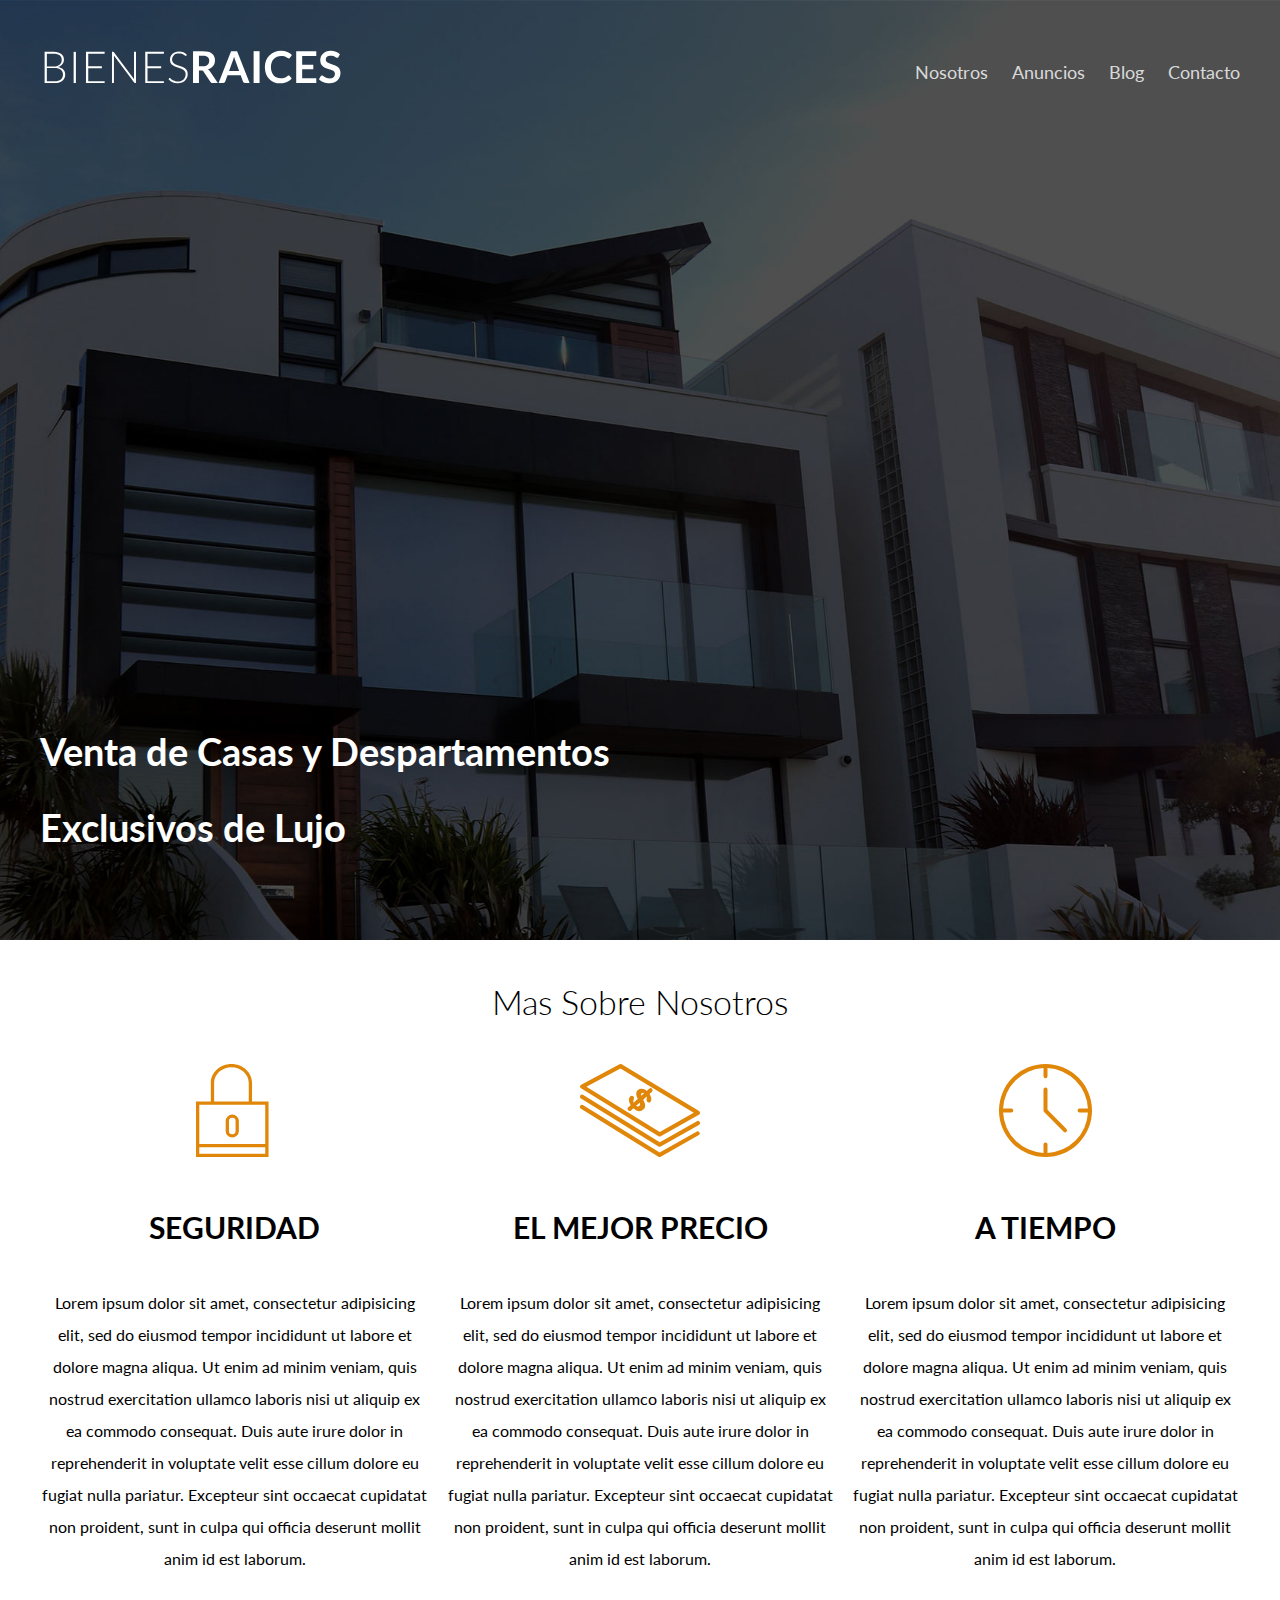
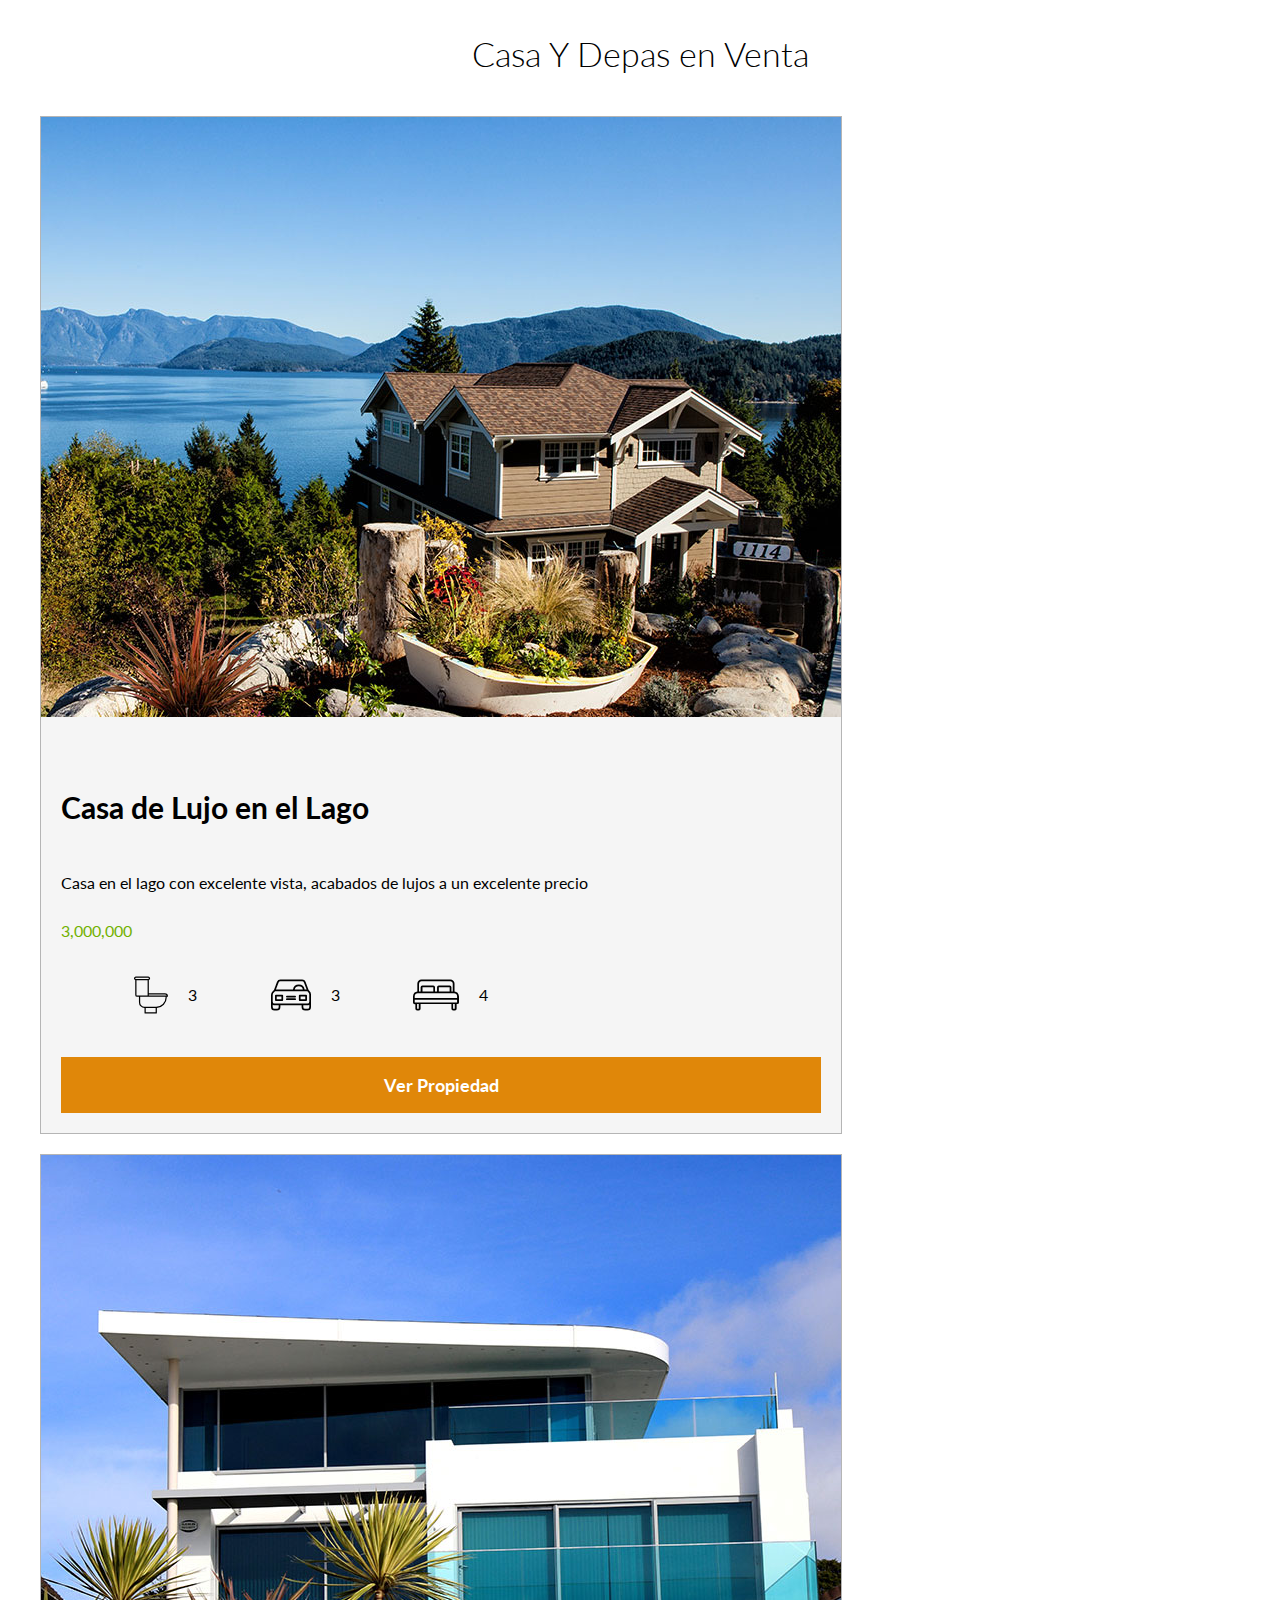
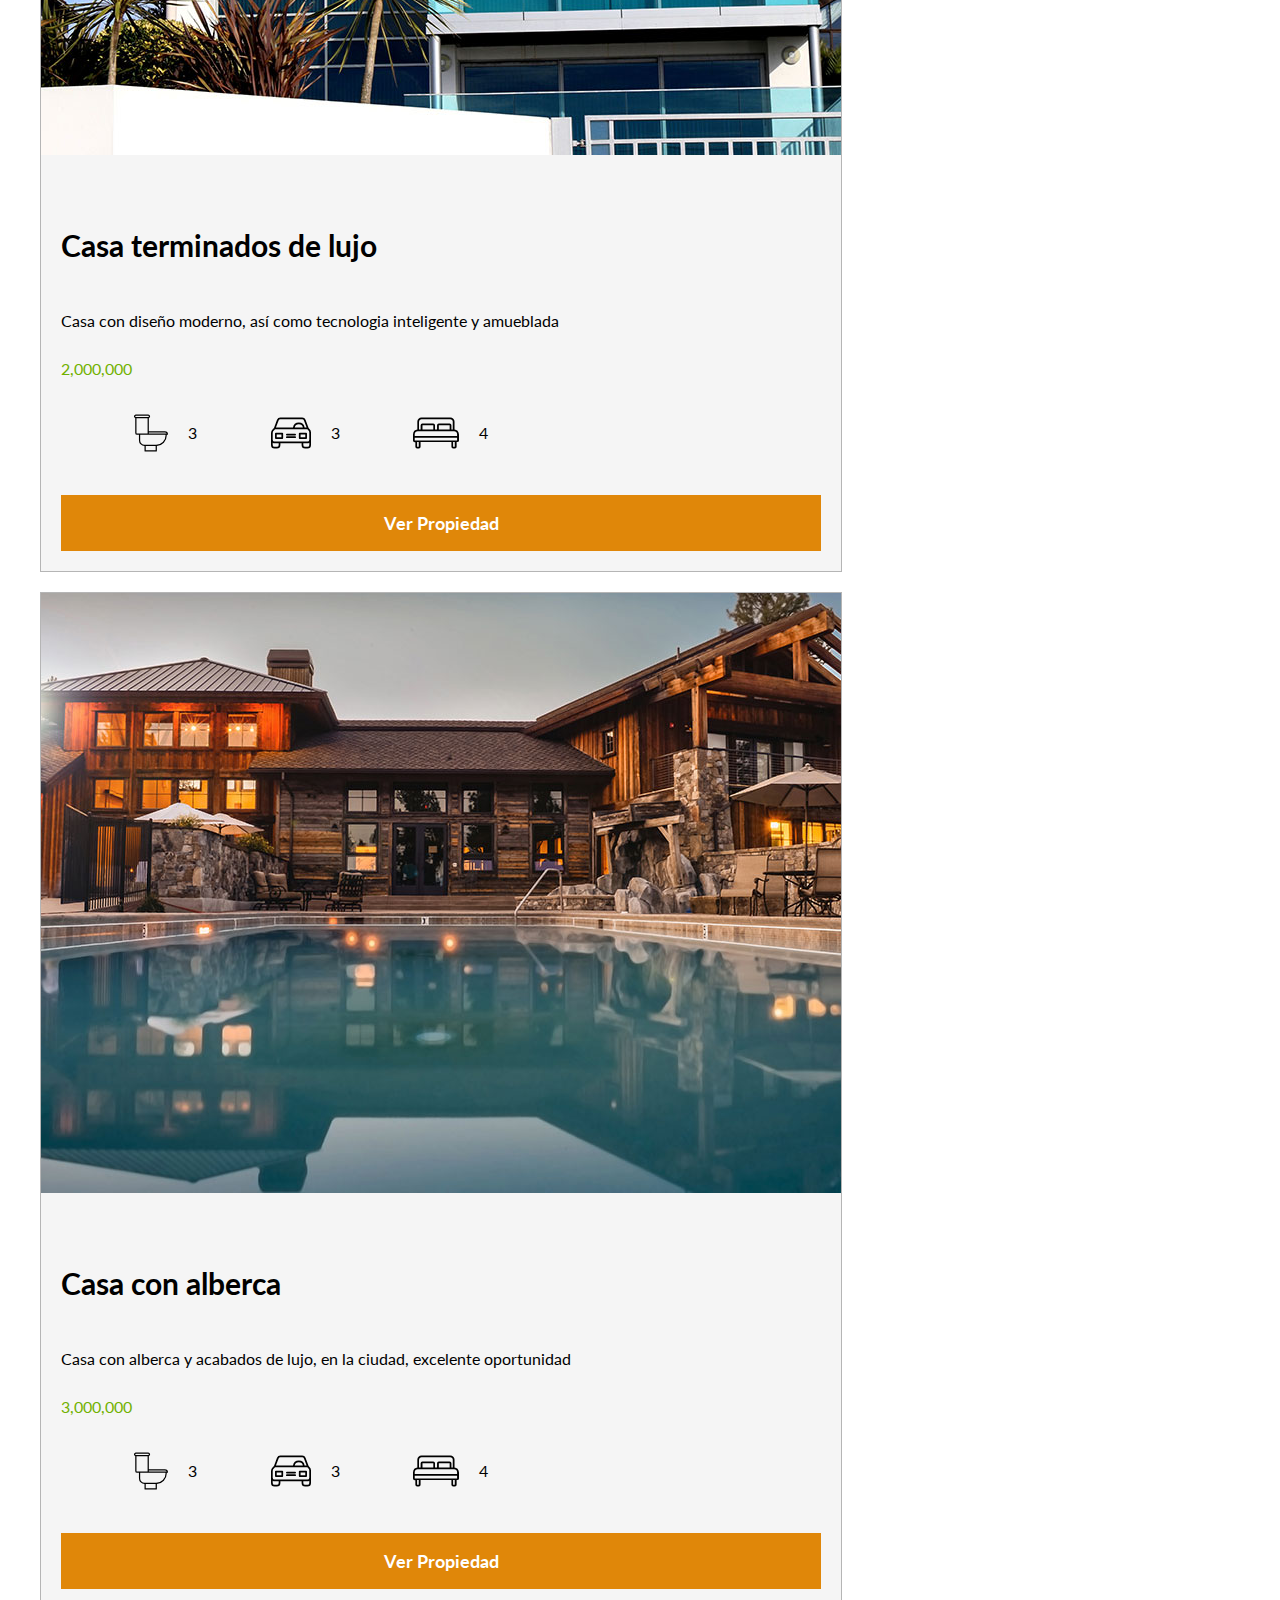
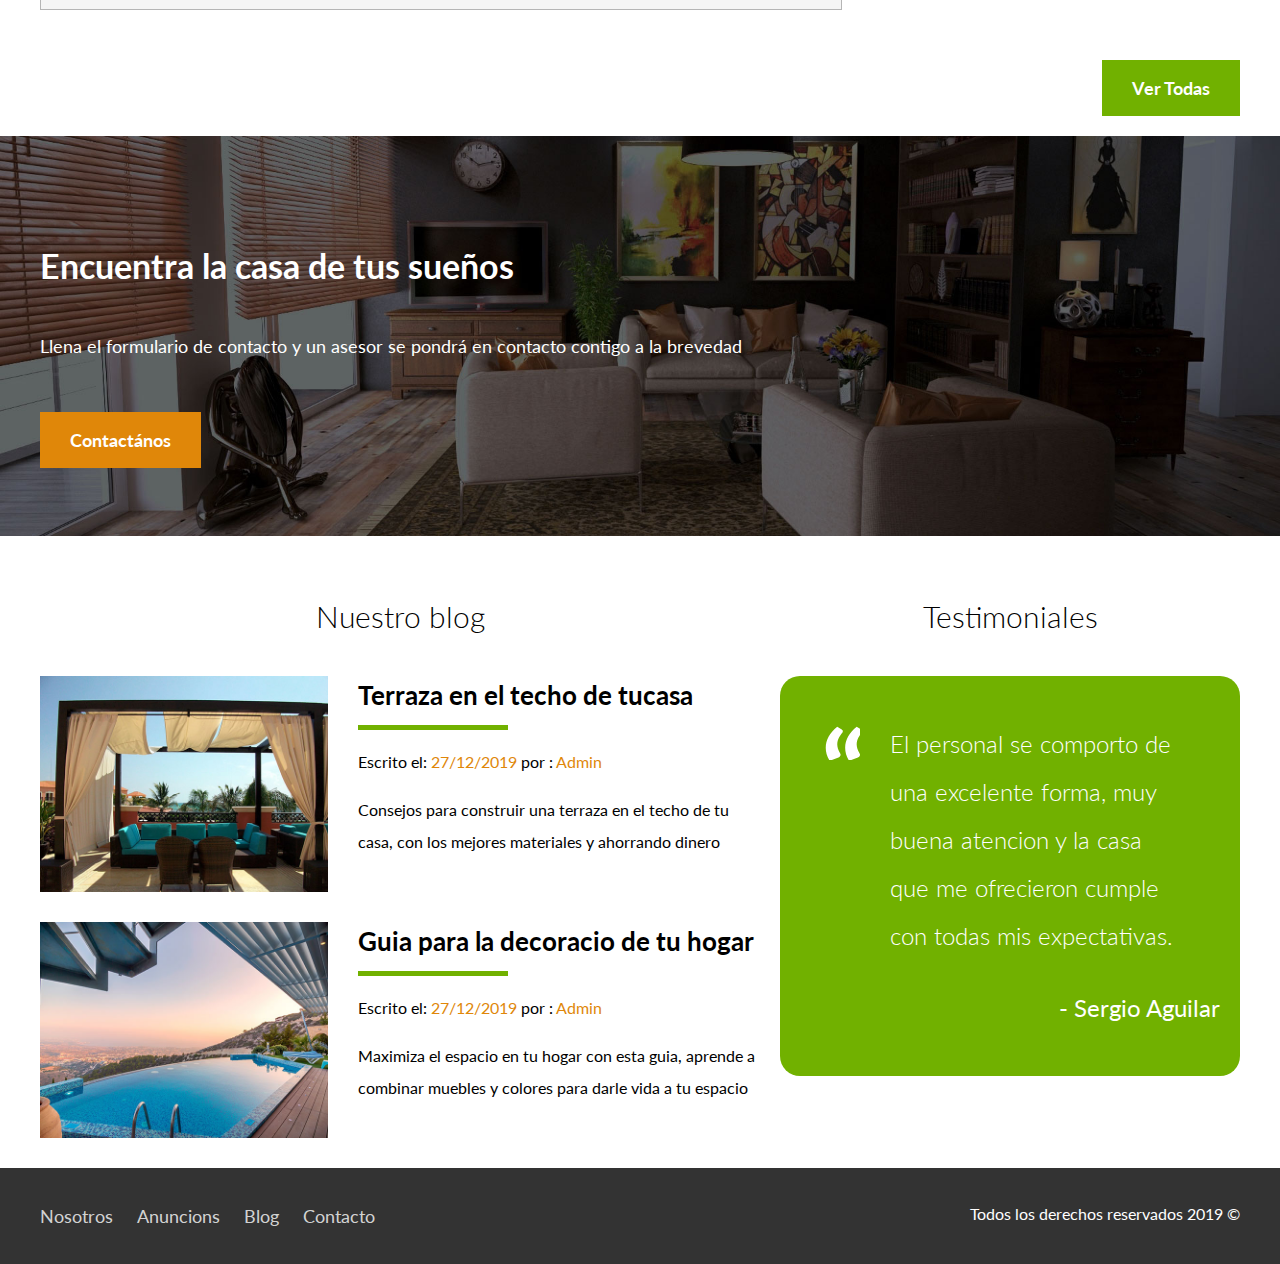
<file: Bienes Raices/index.html>
<!DOCTYPE html>
<html >
  <head>
    <meta charset="utf-8">
    <meta name="viewport" content="width=device-width,
     initial-scale=1.0">
    <meta htt-http-equiv="X-UA-Compatible" content="ie=edge">
    <title>Bienes Raices</title>
    <!-- Solo cargo la fuente copiando y pegando el enlace antes de las hojas de estilo-->
    <link href="https://fonts.googleapis.com/css?family=Lato:300,400,700,900&display=swap" rel="stylesheet">
    <!-- Esta hoja es para que google no aplique los estilos por default y nos arruine el diseño-->
    <link rel="stylesheet" href="css/normalize.css">
    <!-- Esta es nuestra hoja de estilo aca es donde hacemos bonita nuestra pagina mediante clases y propiedades-->
    <link rel="stylesheet" href="css/styles.css">
    <!--NOTA: nuestra hoja de estilo debe ser la ultima por que css va a aplicar los ultimos estilos que detecte y esa deteccion es en cascada asi que deben estar a final si queres que se apliquen-->
    <!--Tu hoja de estilo debe reescribir a los otros no los otros a tu hoja de estilo-->
  </head>
  <body>
    <header class="site-header inicio">
        <div class="contenedor contenido-header">
            <div class="barra">
                  <a href="/">
                  <img src="img/logo.svg" alt="Logotipo de bienes raices">
                  </a>

                  <div class="mobile-menu">
                    <a href="#navegacion">
                      <img src="img/barras.svg" alt="Icono Menu">
                    </a>
                  </div>

                  <nav id="navegacion" class="navegacion">
                      <a href="nosotros.html">Nosotros</a>
                      <a href="anuncios.html">Anuncios</a>
                      <a href="blog.html">Blog</a>
                      <a href="contacto.html">Contacto</a>
                  </nav>
            </div>
            <h1>Venta de Casas y Despartamentos Exclusivos de Lujo</h1>
            <!--contenido-header solo aplica en el div de barra y el h1-->
        </div>  <!-- Contenedor -->
    </header>   <!-- Cabecera de la pagina -->

<section class="contenedor seccion">
    <h2 class="fw-300 centrar-texto">Mas Sobre Nosotros</h2>

    <div class="iconos-nosotros">
        <div class="icono">
          <img src="img/icono1.svg" alt="Icono Seguridad">
          <h3>Seguridad</h3>
          <p>Lorem ipsum dolor sit amet, consectetur adipisicing elit, sed do eiusmod tempor incididunt ut labore et dolore magna aliqua. Ut enim ad minim veniam, quis nostrud exercitation ullamco laboris nisi ut aliquip ex ea commodo consequat. Duis aute irure dolor in reprehenderit in voluptate velit esse cillum dolore eu fugiat nulla pariatur. Excepteur sint occaecat cupidatat non proident, sunt in culpa qui officia deserunt mollit anim id est laborum.</p>
        </div>

        <div class="icono">
          <img src="img/icono2.svg" alt="Icono Mejor Precio">
          <h3>El Mejor Precio</h3>
          <p>Lorem ipsum dolor sit amet, consectetur adipisicing elit, sed do eiusmod tempor incididunt ut labore et dolore magna aliqua. Ut enim ad minim veniam, quis nostrud exercitation ullamco laboris nisi ut aliquip ex ea commodo consequat. Duis aute irure dolor in reprehenderit in voluptate velit esse cillum dolore eu fugiat nulla pariatur. Excepteur sint occaecat cupidatat non proident, sunt in culpa qui officia deserunt mollit anim id est laborum.</p>
        </div>

        <div class="icono">
          <img src="img/icono3.svg" alt="Icono A Tiempo">
          <h3 class="encabezado">A Tiempo</h3>
          <p>Lorem ipsum dolor sit amet, consectetur adipisicing elit, sed do eiusmod tempor incididunt ut labore et dolore magna aliqua. Ut enim ad minim veniam, quis nostrud exercitation ullamco laboris nisi ut aliquip ex ea commodo consequat. Duis aute irure dolor in reprehenderit in voluptate velit esse cillum dolore eu fugiat nulla pariatur. Excepteur sint occaecat cupidatat non proident, sunt in culpa qui officia deserunt mollit anim id est laborum.</p>
        </div>
    </div>

</section>

<main class="seccion contenedor">
    <h2 class="fw-300 centrar-texto">Casa Y Depas en Venta</h2>

    <div class="contenedor-anuncios">
        <div class="anuncio">
            <img src="img/anuncio1.jpg" alt="Anuncio Casa en el Lago">
            <div class="contenido-anuncio">
                <h3>Casa de Lujo en el Lago</h3>
                <p>Casa en el lago con excelente vista, acabados de lujos a un excelente precio</p>
                <p class="precio">3,000,000</p>

                <ul class="iconos-caracteristicas">
                    <li>
                          <img src="img/icono_wc.svg" alt="icono wc">
                          <p>3</p>
                    </li>
                    <li>
                          <img src="img/icono_estacionamiento.svg" alt="icono autos">
                          <p>3</p>
                    </li>
                    <li>
                          <img src="img/icono_dormitorio.svg" alt="icono habitaciones">
                          <p>4</p>
                    </li>
                </ul>



                <a href="anuncio.html" class="boton boton-amarillo d-block">Ver Propiedad</a>
            </div>
        </div>

        <div class="anuncio">
            <img src="img/anuncio2.jpg" alt="Anuncio Casa de Lujo">
            <div class="contenido-anuncio">
                <h3>Casa terminados de lujo</h3>
                <p>Casa con diseño moderno, así como tecnologia inteligente y amueblada</p>
                <p class="precio">2,000,000</p>

                <ul class="iconos-caracteristicas">
                    <li>
                          <img src="img/icono_wc.svg" alt="icono wc">
                          <p>3</p>
                    </li>
                    <li>
                          <img src="img/icono_estacionamiento.svg" alt="icono autos">
                          <p>3</p>
                    </li>
                    <li>
                          <img src="img/icono_dormitorio.svg" alt="icono habitaciones">
                          <p>4</p>
                    </li>
                </ul>


                <a href="anuncio.html" class="boton boton-amarillo d-block">Ver Propiedad</a>
            </div>
        </div>

        <div class="anuncio">
            <img src="img/anuncio3.jpg" alt="Anuncio Casa con Albercao">
            <div class="contenido-anuncio">
                <h3>Casa con alberca</h3>
                <p>Casa con alberca y acabados de lujo, en la ciudad, excelente oportunidad</p>
                <p class="precio">3,000,000</p>

                <ul class="iconos-caracteristicas">
                    <li>
                          <img src="img/icono_wc.svg" alt="icono wc">
                          <p>3</p>
                    </li>
                    <li>
                          <img src="img/icono_estacionamiento.svg" alt="icono autos">
                          <p>3</p>
                    </li>
                    <li>
                          <img src="img/icono_dormitorio.svg" alt="icono habitaciones">
                          <p>4</p>
                    </li>
                </ul>

                <a href="anuncio.html" class="boton boton-amarillo d-block">Ver Propiedad</a>
            </div>
        </div>
    </div>

    <div class="ver-todas">
          <a href="anuncios.html" class="boton boton-verde">Ver Todas</a>
    </div>

</main>

<section class="imagen-contacto">
    <div class="contenedor contenido-contacto">
        <h2>Encuentra la casa de tus sueños</h2>
        <p>Llena el formulario de contacto y un asesor se pondrá en contacto contigo a la brevedad</p>
        <a href="contacto.html" class="boton boton-amarillo">Contactános</a>
    </div>
</section>

<div class="seccion-inferior contenedor seccion">

    <section class="blog">
        <h3 class="centrar-texto fw-300">Nuestro blog</h3>

        <article class="entrada-blog ">
          <div class="imagen">
              <img src="img/blog1.jpg" alt="Entrada de blog">
          </div>
          <div class="texto-entrada">
              <a href="entrada.html">
                  <h4>Terraza en el techo de tucasa</h4>
              </a>
              <p>Escrito el: <span> 27/12/2019 </span> por : <span> Admin </span></p>
              <p>Consejos para construir una terraza en el techo de tu casa, con los mejores materiales y ahorrando dinero</p>
          </div>
        </article>

        <article class="entrada-blog">
            <div class="imagen">
                <img src="img/blog2.jpg" alt="Entrada de blog">
            </div>
            <div class="texto-entrada">
                <a href="entrada.html">
                    <h4>Guia para la decoracio de tu hogar</h4>
                </a>
                <p>Escrito el: <span> 27/12/2019 </span> por : <span> Admin </span></p>
                <p>Maximiza el espacio en tu hogar con esta guia, aprende a combinar muebles y colores para darle vida a tu espacio</p>
            </div>
        </article>

    </section>

    <section class="testimoniales">
        <h3 class="centrar-texto fw-300">Testimoniales</h3>
        <div class="testimonial">
            <blockquote >
              El personal se comporto de una excelente forma, muy buena atencion y la casa
              que me ofrecieron cumple con todas mis expectativas.
            </blockquote>
            <p>- Sergio Aguilar </p>
        </div>
    </section>

 </div>



<footer class="site-footer seccion">
  <div class="contenedor contenedor-footer">
      <nav class="navegacion"> <!--estoy reutilizando la classe esa es la ventaja de usar css con clases y no con ID's-->
        <a target="_blank" href="/nosotros.html">Nosotros</a>
        <a href="/anuncios.html">Anuncions</a>
        <a href="/blog.html">Blog</a>
        <a href="/contacto.html">Contacto</a>
      </nav>
      <p class="copyright">Todos los derechos reservados 2019 &copy;</p>
  </div>
</footer>
  </body>
</html>
</file>
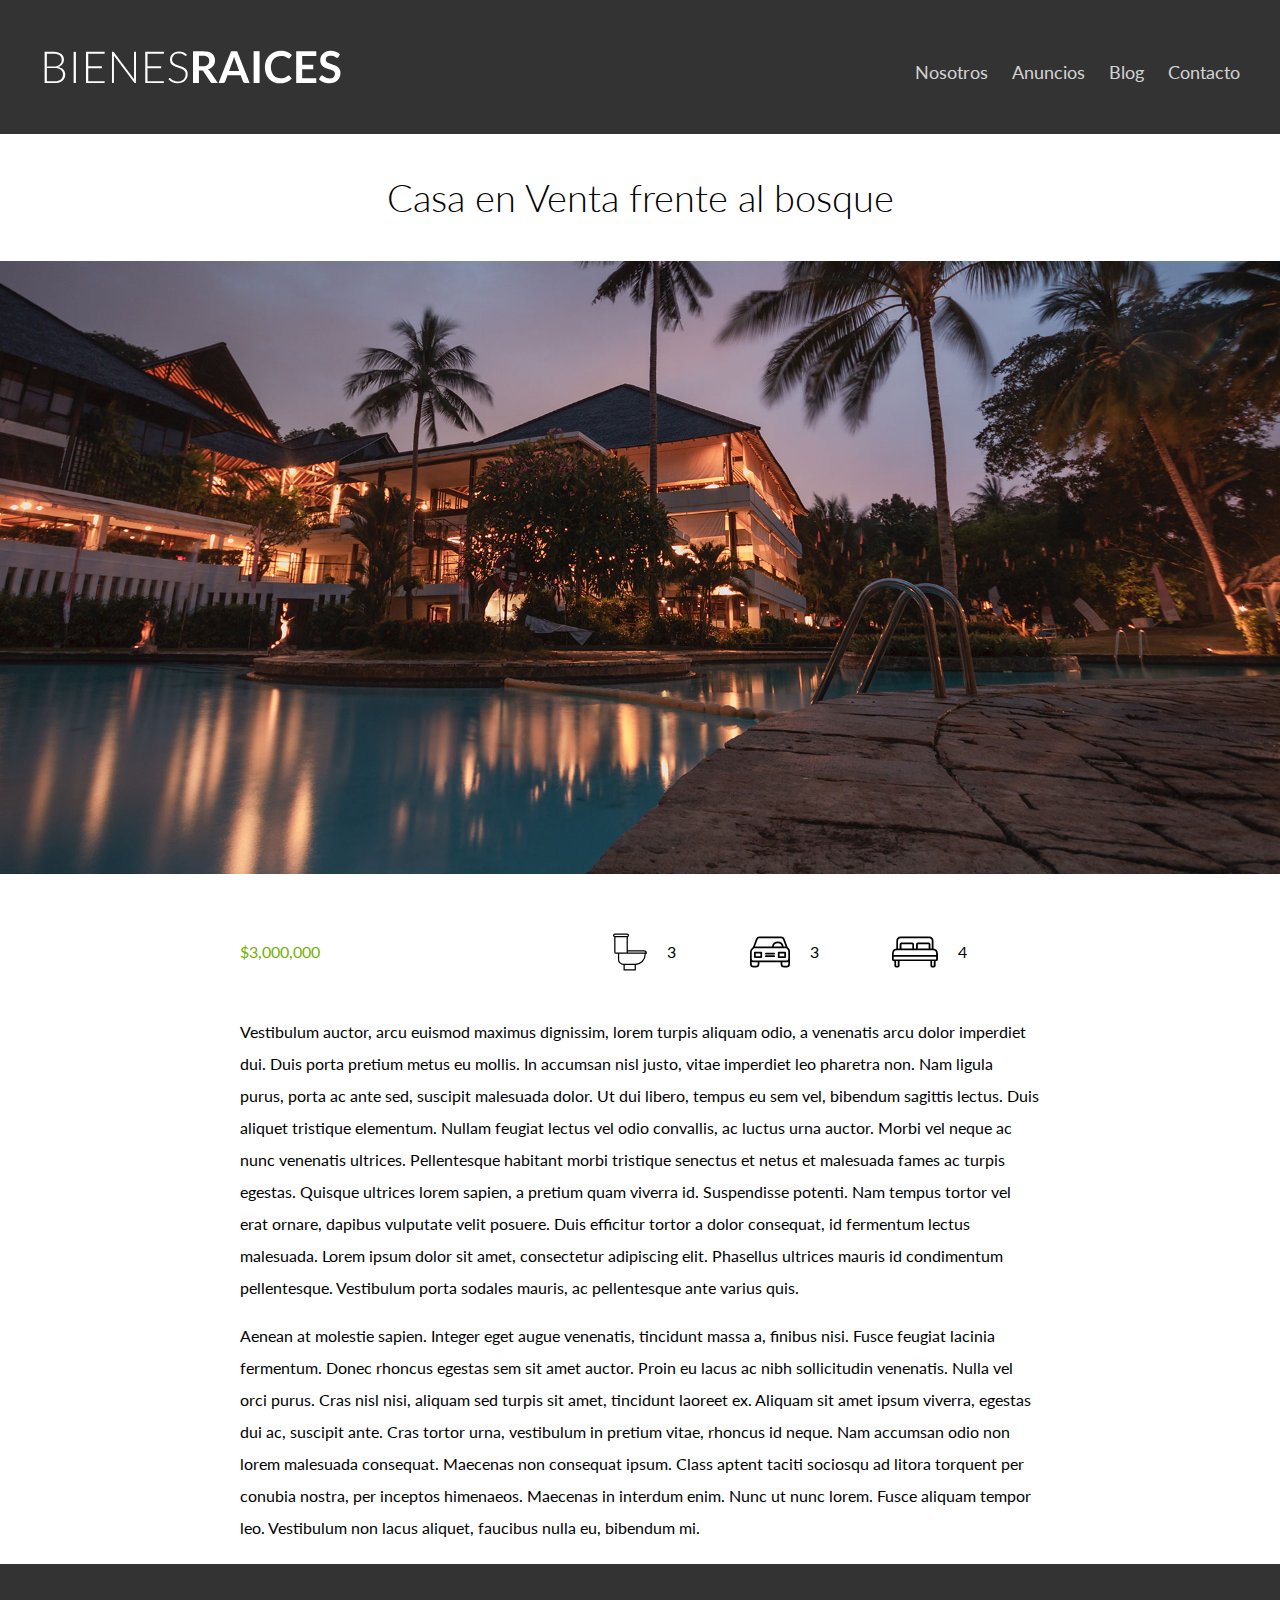
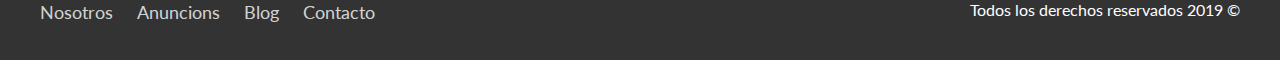
<file: Bienes Raices/anuncio.html>
<!DOCTYPE html>
<html >
  <head>
    <meta charset="utf-8">
    <meta name="viewport" content="width=device-width,
     initial-scale=1.0">
    <meta htt-http-equiv="X-UA-Compatible" content="ie=edge">
    <title>Bienes Raices</title>
    <!-- Solo cargo la fuente copiando y pegando el enlace antes de las hojas de estilo-->
    <link href="https://fonts.googleapis.com/css?family=Lato:300,400,700,900&display=swap" rel="stylesheet">
    <!-- Esta hoja es para que google no aplique los estilos por default y nos arruine el diseño-->
    <link rel="stylesheet" href="css/normalize.css">
    <!-- Esta es nuestra hoja de estilo aca es donde hacemos bonita nuestra pagina mediante clases y propiedades-->
    <link rel="stylesheet" href="css/styles.css">
    <!--NOTA: nuestra hoja de estilo debe ser la ultima por que css va a aplicar los ultimos estilos que detecte y esa deteccion es en cascada asi que deben estar a final si queres que se apliquen-->
    <!--Tu hoja de estilo debe reescribir a los otros no los otros a tu hoja de estilo-->
  </head>
  <body>
    <header class="site-header ">
        <div class="contenedor contenido-header">
            <div class="barra">
                  <a href="/">
                  <img src="img/logo.svg" alt="Logotipo de bienes raices">
                  </a>

                  <div class="mobile-menu">
                    <a href="#navegacion">
                      <img src="img/barras.svg" alt="Icono Menu">
                    </a>
                  </div>

                  <nav id="navegacion" class="navegacion">
                      <a href="nosotros.html">Nosotros</a>
                      <a href="anuncios.html">Anuncios</a>
                      <a href="blog.html">Blog</a>
                      <a href="contacto.html">Contacto</a>
                  </nav>
            </div>
            <!--contenido-header solo aplica en el div de barra y el h1-->
        </div>  <!-- Contenedor -->
    </header>   <!-- Cabecera de la pagina -->

    <h1 class="fw-300 centrar-texto">Casa en Venta frente al bosque</h1>
    <img src="img/destacada.jpg" alt="imagen-anuncio">
    <!--ponemos la imagen de fondo que ocupe todo el espacio del contenido con el snippet que pusimos en css para img-->
    <main class="contenedor seccion contenido-centrado">
        <div class="resumen-propiedad">
              <p class="precio">$3,000,000</p>

              <ul class="iconos-caracteristicas">
                  <li>
                        <img src="img/icono_wc.svg" alt="icono wc">
                        <p>3</p>
                  </li>
                  <li>
                        <img src="img/icono_estacionamiento.svg" alt="icono autos">
                        <p>3</p>
                  </li>
                  <li>
                        <img src="img/icono_dormitorio.svg" alt="icono habitaciones">
                        <p>4</p>
                  </li>
              </ul>

        </div><!--Resumen-propiedad-->
        <p>
          Vestibulum auctor, arcu euismod maximus dignissim, lorem turpis aliquam odio, a venenatis arcu dolor imperdiet dui. Duis porta pretium metus eu mollis. In accumsan nisl justo, vitae imperdiet leo pharetra non. Nam ligula purus, porta ac ante sed, suscipit malesuada dolor. Ut dui libero, tempus eu sem vel, bibendum sagittis lectus. Duis aliquet tristique elementum. Nullam feugiat lectus vel odio convallis, ac luctus urna auctor. Morbi vel neque ac nunc venenatis ultrices. Pellentesque habitant morbi tristique senectus et netus et malesuada fames ac turpis egestas. Quisque ultrices lorem sapien, a pretium quam viverra id. Suspendisse potenti. Nam tempus tortor vel erat ornare, dapibus vulputate velit posuere. Duis efficitur tortor a dolor consequat, id fermentum lectus malesuada. Lorem ipsum dolor sit amet, consectetur adipiscing elit. Phasellus ultrices mauris id condimentum pellentesque. Vestibulum porta sodales mauris, ac pellentesque ante varius quis.
        </p>
        <p>
          Aenean at molestie sapien. Integer eget augue venenatis, tincidunt massa a, finibus nisi. Fusce feugiat lacinia fermentum. Donec rhoncus egestas sem sit amet auctor. Proin eu lacus ac nibh sollicitudin venenatis. Nulla vel orci purus. Cras nisl nisi, aliquam sed turpis sit amet, tincidunt laoreet ex. Aliquam sit amet ipsum viverra, egestas dui ac, suscipit ante. Cras tortor urna, vestibulum in pretium vitae, rhoncus id neque. Nam accumsan odio non lorem malesuada consequat. Maecenas non consequat ipsum. Class aptent taciti sociosqu ad litora torquent per conubia nostra, per inceptos himenaeos. Maecenas in interdum enim. Nunc ut nunc lorem. Fusce aliquam tempor leo. Vestibulum non lacus aliquet, faucibus nulla eu, bibendum mi.
        </p>

    </main>


    <footer class="site-footer seccion">
      <div class="contenedor contenedor-footer">
          <nav class="navegacion"> <!--estoy reutilizando la classe esa es la ventaja de usar css con clases y no con ID's-->
            <a target="_blank" href="/nosotros.html">Nosotros</a>
            <a href="/anuncios.html">Anuncions</a>
            <a href="/blog.html">Blog</a>
            <a href="/contacto.html">Contacto</a>
          </nav>
          <p class="copyright">Todos los derechos reservados 2019 &copy;</p>
      </div>
    </footer>
  </body>
</html>
</file>
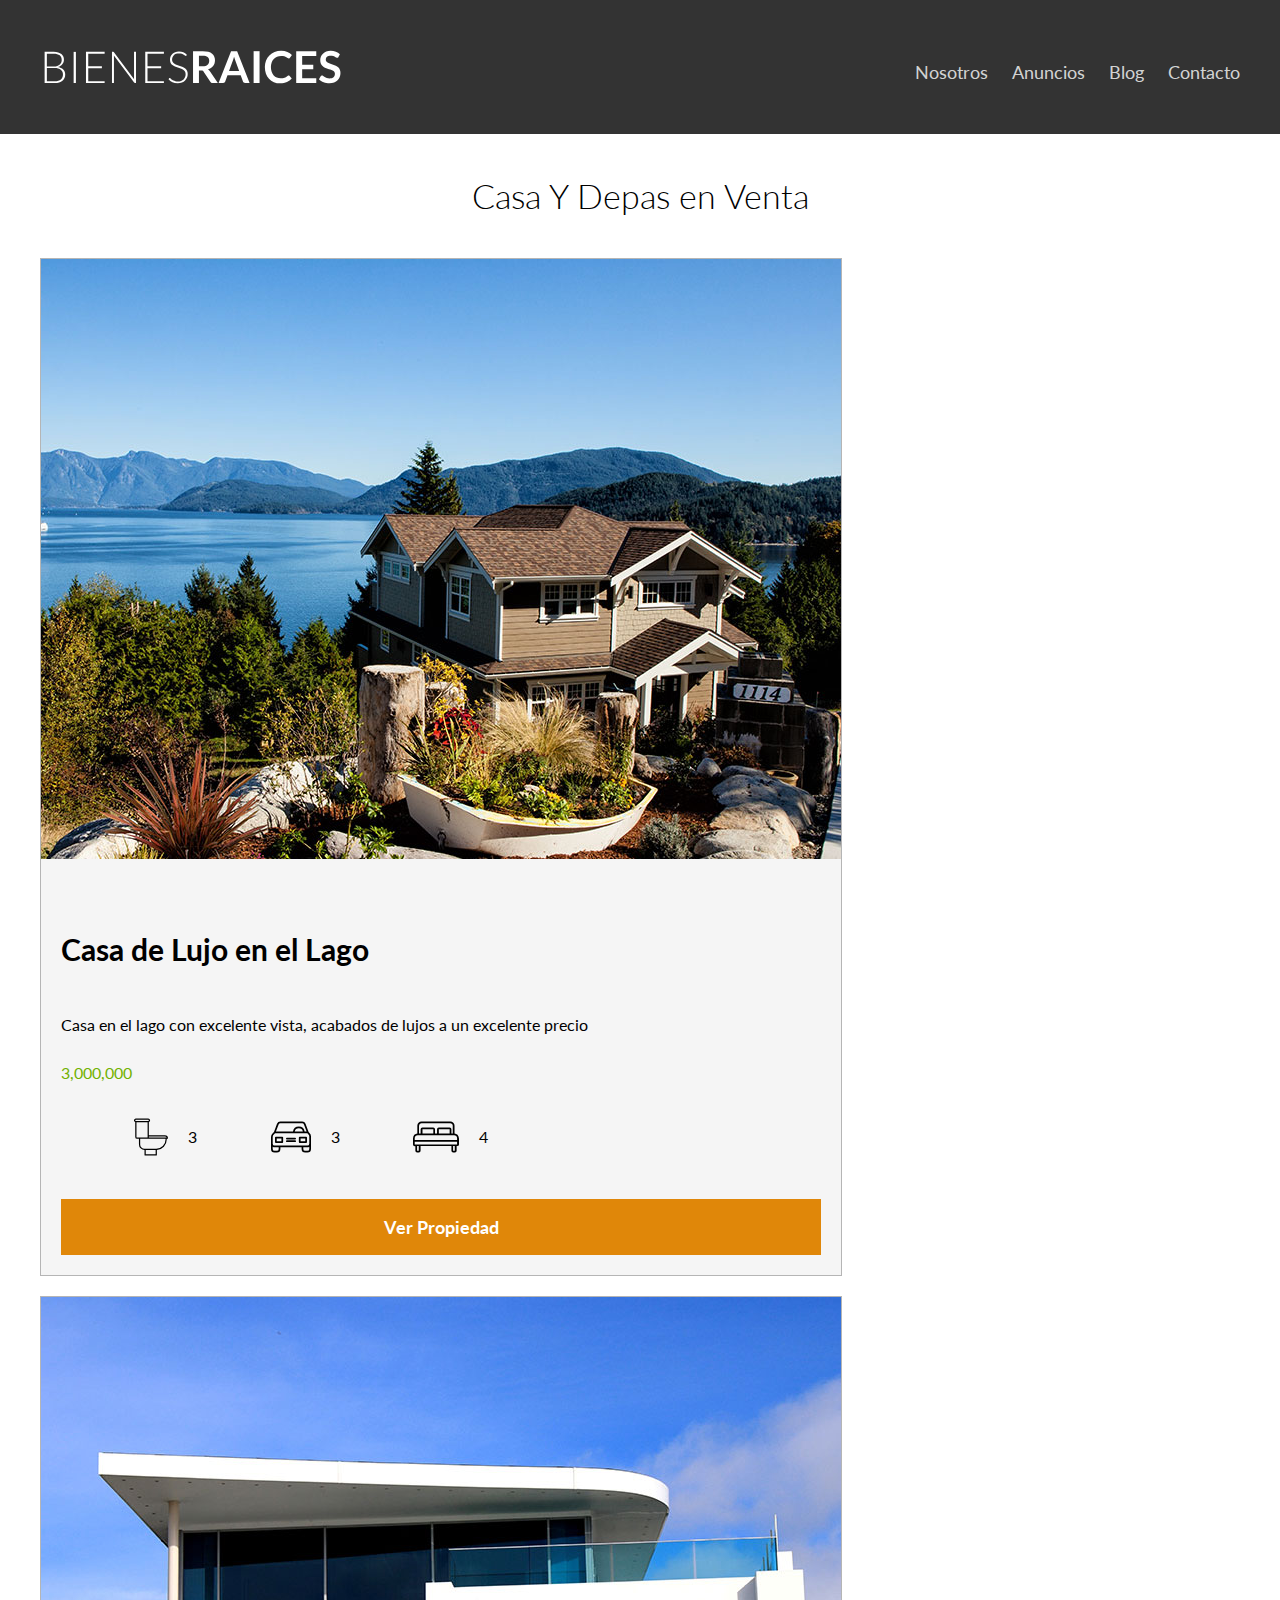
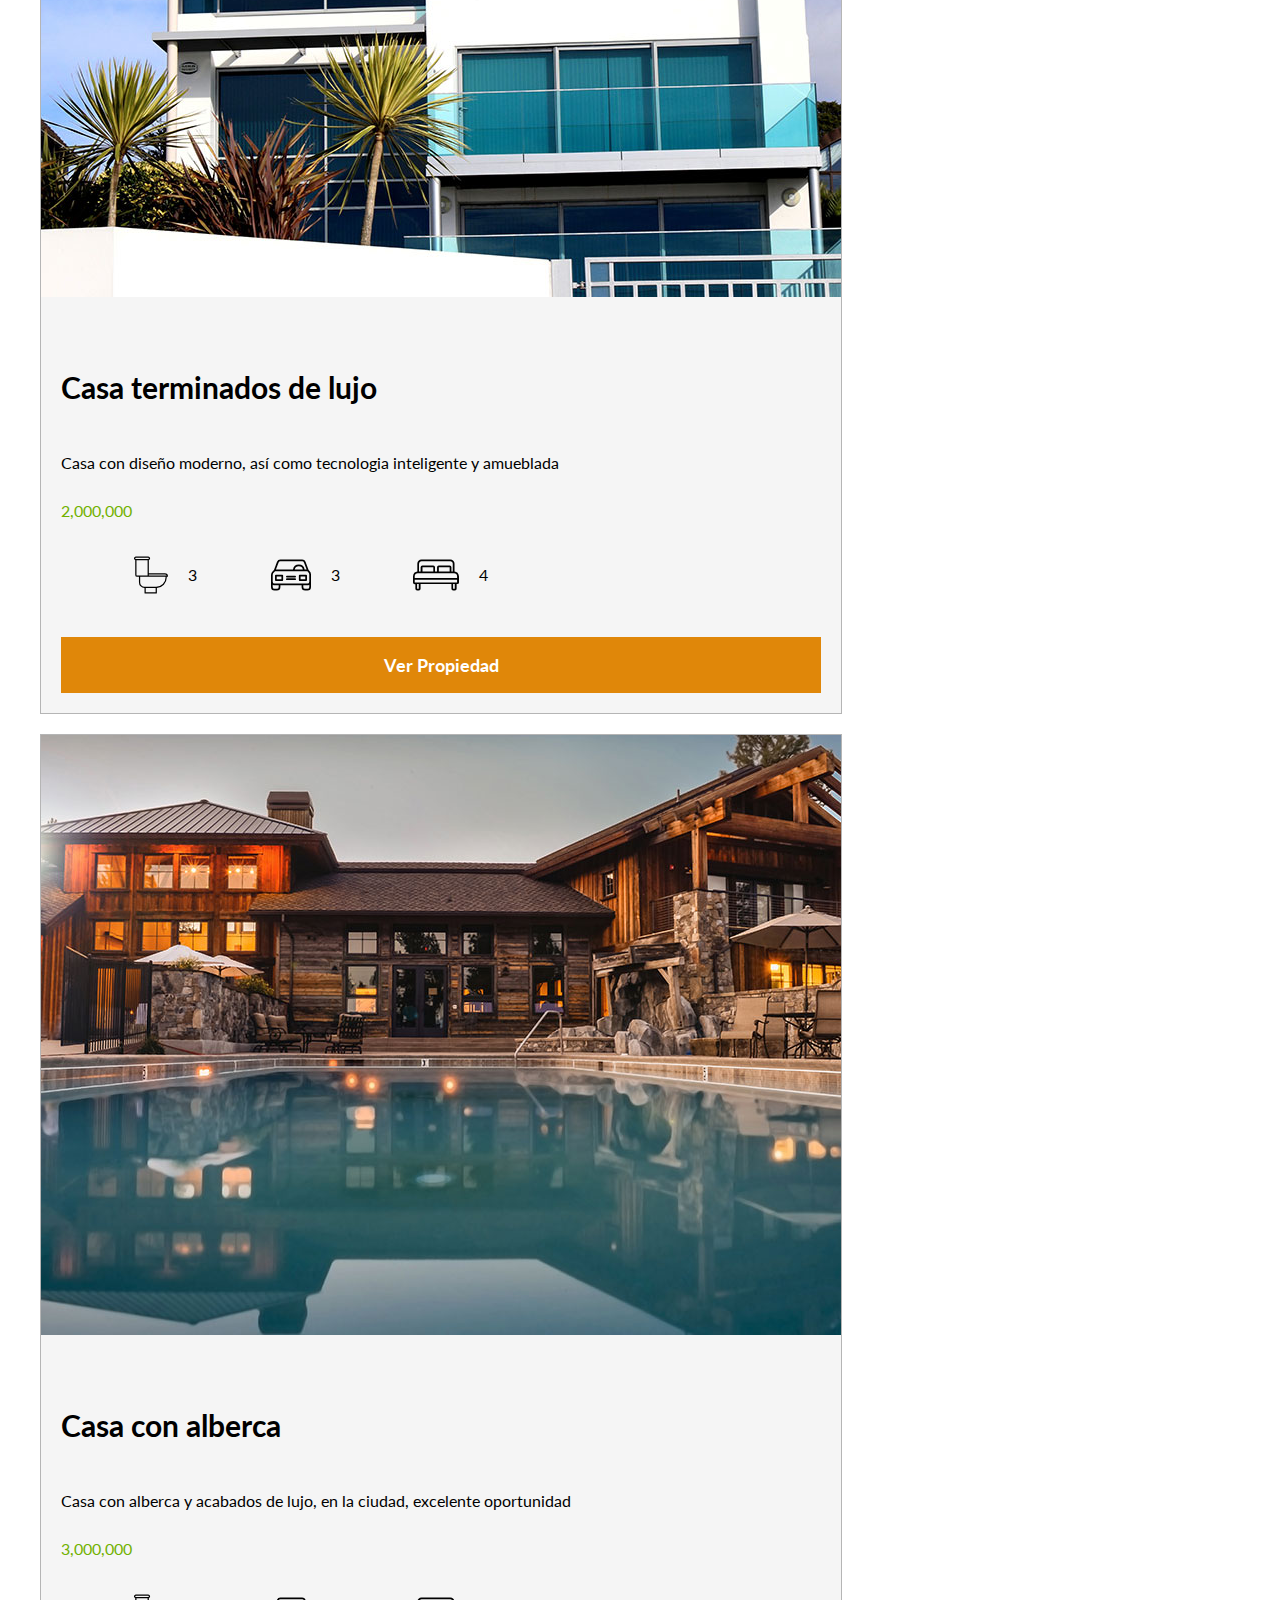
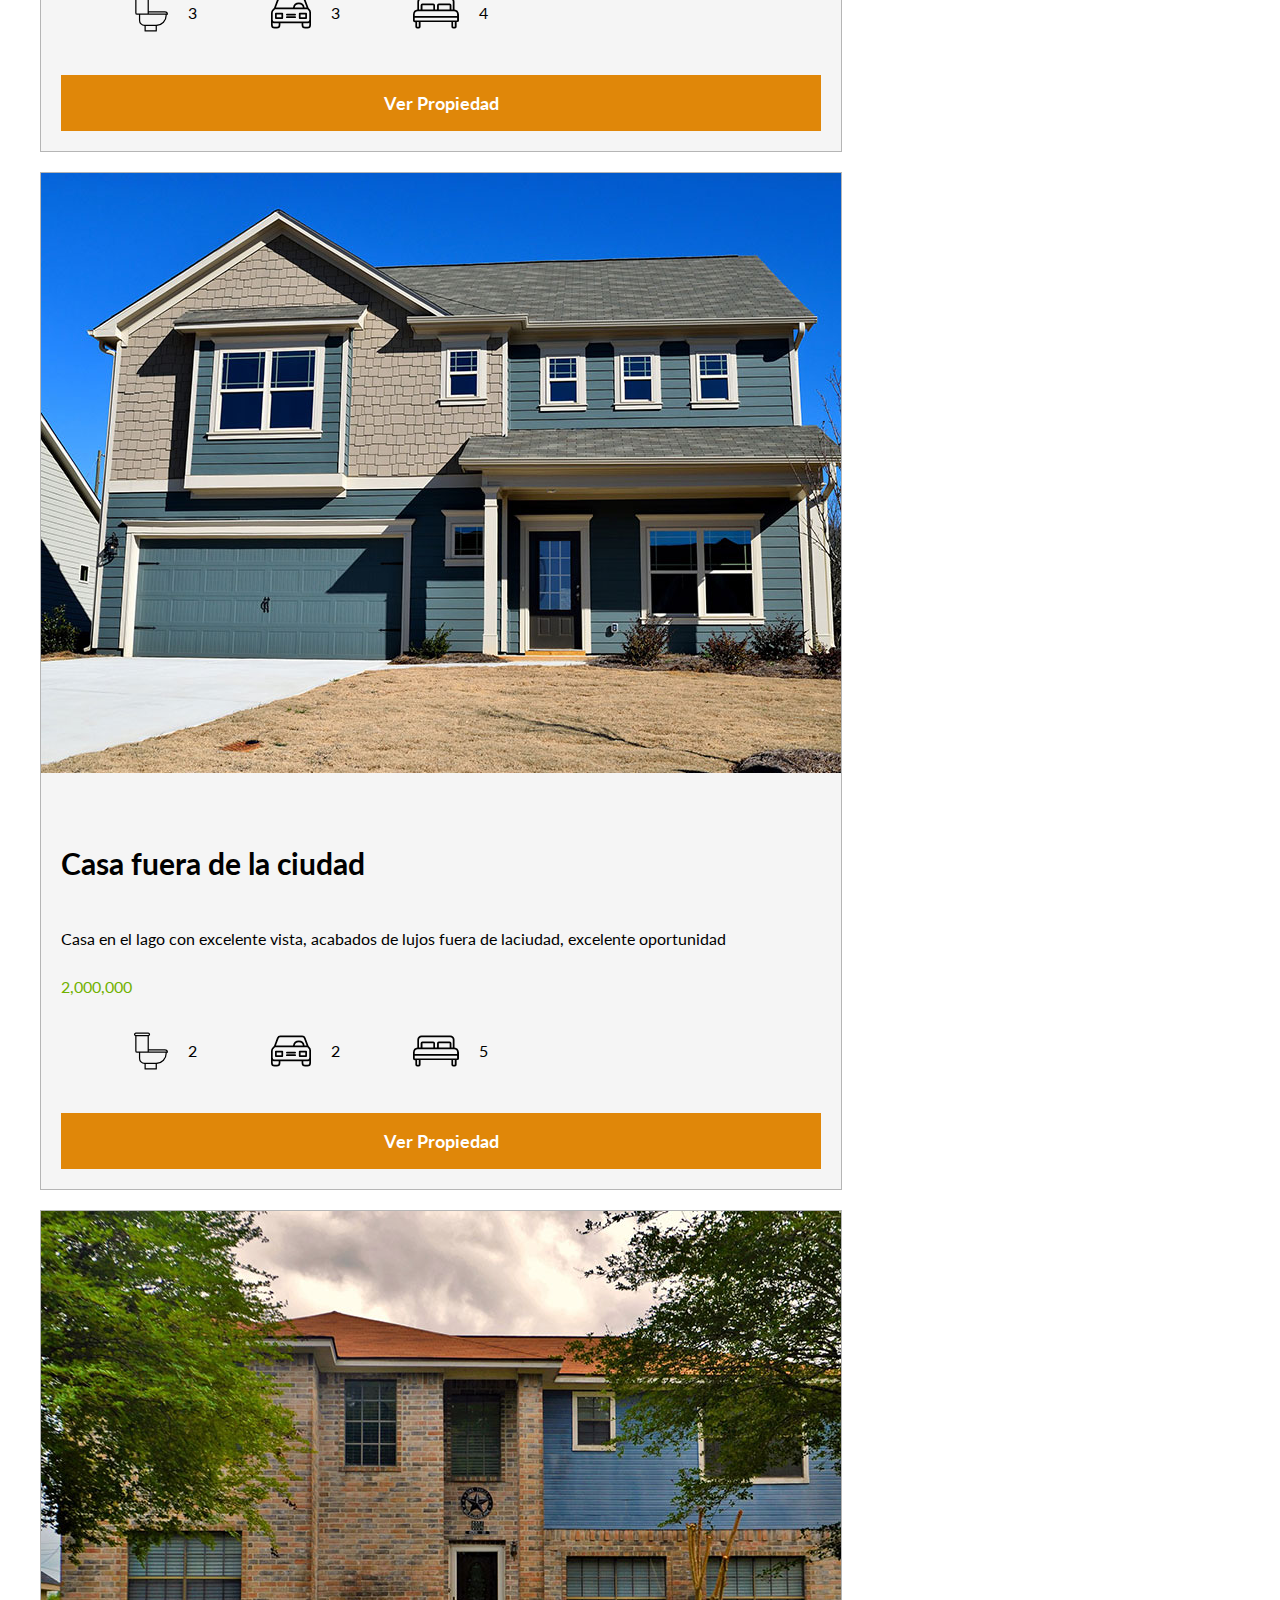
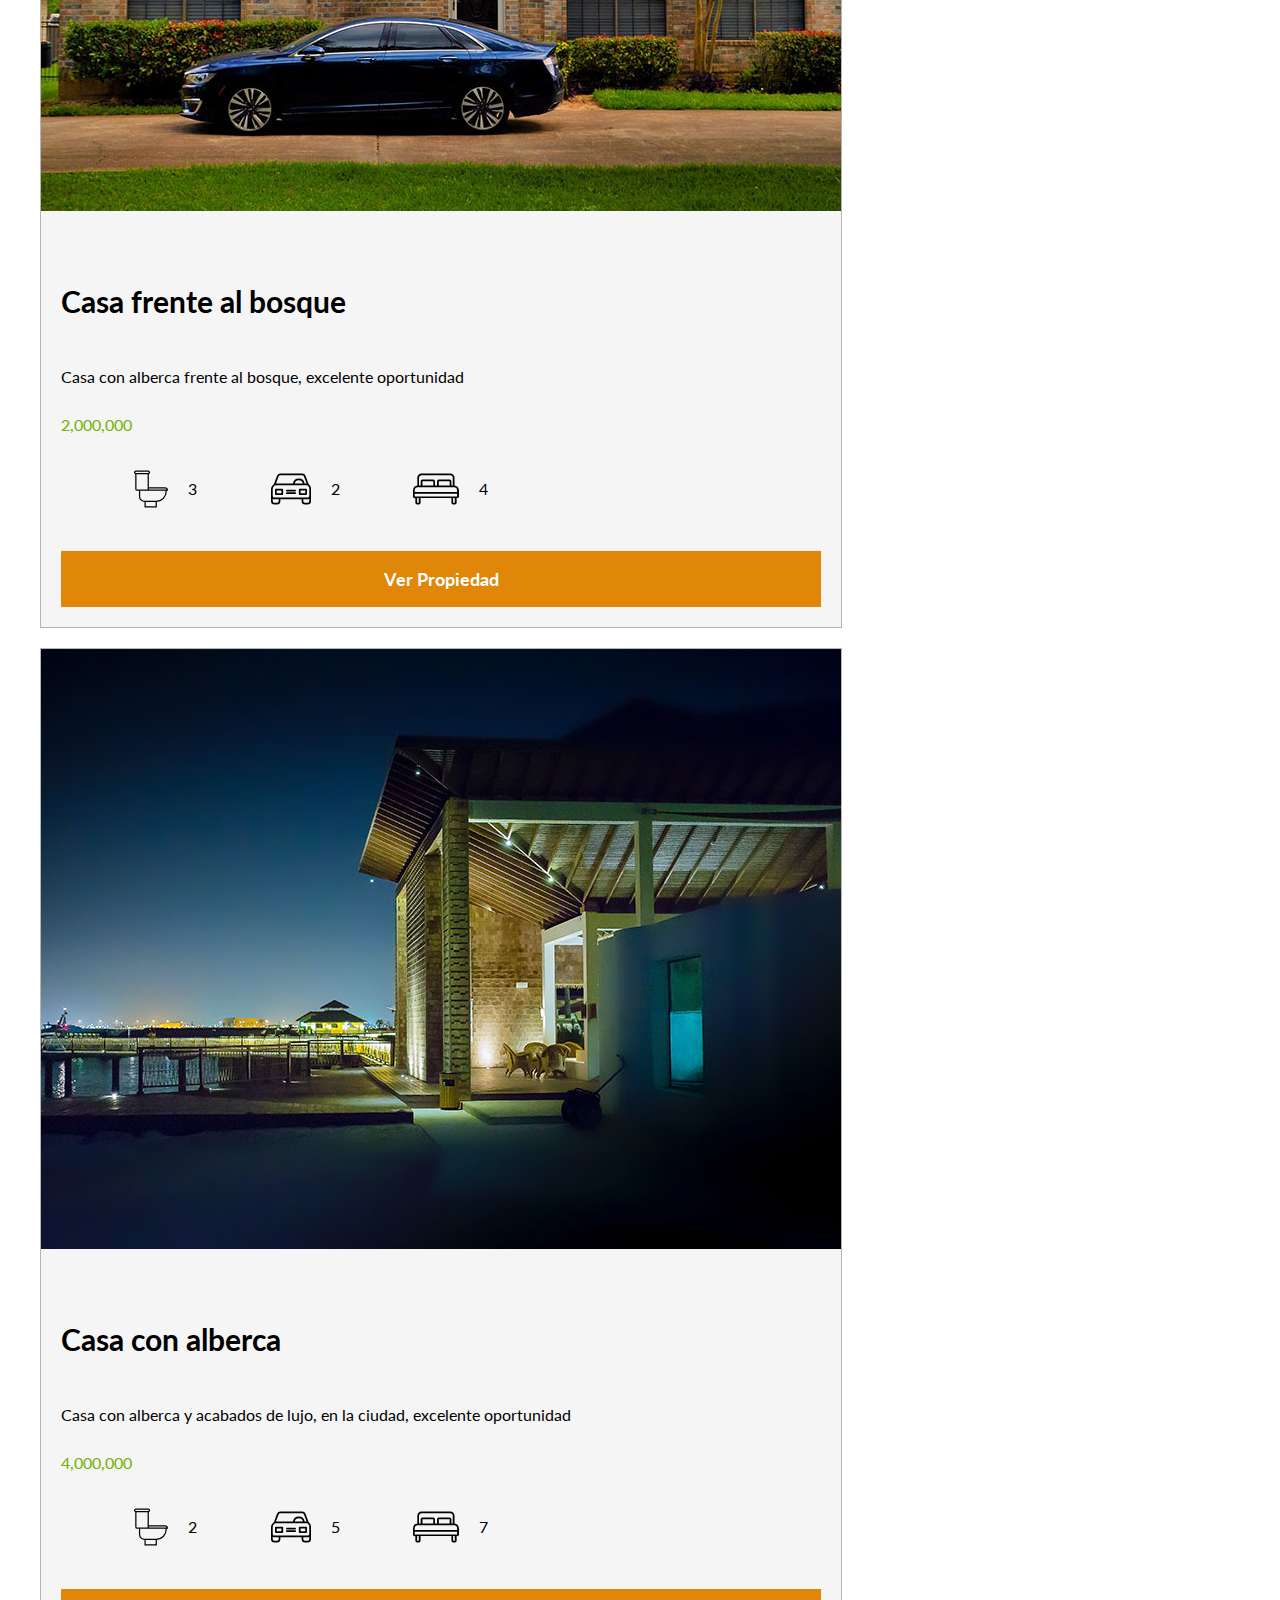
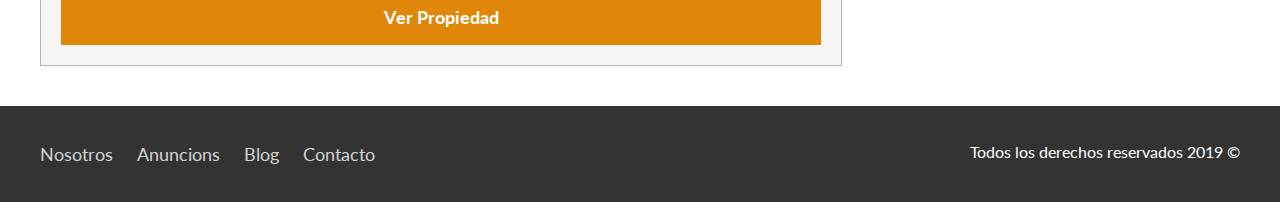
<file: Bienes Raices/anuncios.html>
<!DOCTYPE html>
<html >
  <head>
    <meta charset="utf-8">
    <meta name="viewport" content="width=device-width,
     initial-scale=1.0">
    <meta htt-http-equiv="X-UA-Compatible" content="ie=edge">
    <title>Bienes Raices</title>
    <!-- Solo cargo la fuente copiando y pegando el enlace antes de las hojas de estilo-->
    <link href="https://fonts.googleapis.com/css?family=Lato:300,400,700,900&display=swap" rel="stylesheet">
    <!-- Esta hoja es para que google no aplique los estilos por default y nos arruine el diseño-->
    <link rel="stylesheet" href="css/normalize.css">
    <!-- Esta es nuestra hoja de estilo aca es donde hacemos bonita nuestra pagina mediante clases y propiedades-->
    <link rel="stylesheet" href="css/styles.css">
    <!--NOTA: nuestra hoja de estilo debe ser la ultima por que css va a aplicar los ultimos estilos que detecte y esa deteccion es en cascada asi que deben estar a final si queres que se apliquen-->
    <!--Tu hoja de estilo debe reescribir a los otros no los otros a tu hoja de estilo-->
  </head>
  <body>
    <header class="site-header ">
        <div class="contenedor contenido-header">
            <div class="barra">
                  <a href="/">
                  <img src="img/logo.svg" alt="Logotipo de bienes raices">
                  </a>

                  <div class="mobile-menu">
                    <a href="#navegacion">
                      <img src="img/barras.svg" alt="Icono Menu">
                    </a>
                  </div>

                  <nav id="navegacion" class="navegacion">
                      <a href="nosotros.html">Nosotros</a>
                      <a href="anuncios.html">Anuncios</a>
                      <a href="blog.html">Blog</a>
                      <a href="contacto.html">Contacto</a>
                  </nav>
            </div>
            <!--contenido-header solo aplica en el div de barra y el h1-->
        </div>  <!-- Contenedor -->
    </header>   <!-- Cabecera de la pagina -->


    <main class="seccion contenedor">
        <h2 class="fw-300 centrar-texto">Casa Y Depas en Venta</h2>

        <div class="contenedor-anuncios">
            <div class="anuncio">
                <img src="img/anuncio1.jpg" alt="Anuncio Casa en el Lago">
                <div class="contenido-anuncio">
                    <h3>Casa de Lujo en el Lago</h3>
                    <p>Casa en el lago con excelente vista, acabados de lujos a un excelente precio</p>
                    <p class="precio">3,000,000</p>

                    <ul class="iconos-caracteristicas">
                        <li>
                              <img src="img/icono_wc.svg" alt="icono wc">
                              <p>3</p>
                        </li>
                        <li>
                              <img src="img/icono_estacionamiento.svg" alt="icono autos">
                              <p>3</p>
                        </li>
                        <li>
                              <img src="img/icono_dormitorio.svg" alt="icono habitaciones">
                              <p>4</p>
                        </li>
                    </ul>



                    <a href="anuncio.html" class="boton boton-amarillo d-block">Ver Propiedad</a>
                </div>
            </div>

            <div class="anuncio">
                <img src="img/anuncio2.jpg" alt="Anuncio Casa de Lujo">
                <div class="contenido-anuncio">
                    <h3>Casa terminados de lujo</h3>
                    <p>Casa con diseño moderno, así como tecnologia inteligente y amueblada</p>
                    <p class="precio">2,000,000</p>

                    <ul class="iconos-caracteristicas">
                        <li>
                              <img src="img/icono_wc.svg" alt="icono wc">
                              <p>3</p>
                        </li>
                        <li>
                              <img src="img/icono_estacionamiento.svg" alt="icono autos">
                              <p>3</p>
                        </li>
                        <li>
                              <img src="img/icono_dormitorio.svg" alt="icono habitaciones">
                              <p>4</p>
                        </li>
                    </ul>


                    <a href="anuncio.html" class="boton boton-amarillo d-block">Ver Propiedad</a>
                </div>
            </div>

            <div class="anuncio">
                <img src="img/anuncio3.jpg" alt="Anuncio Casa con Albercao">
                <div class="contenido-anuncio">
                    <h3>Casa con alberca</h3>
                    <p>Casa con alberca y acabados de lujo, en la ciudad, excelente oportunidad</p>
                    <p class="precio">3,000,000</p>

                    <ul class="iconos-caracteristicas">
                        <li>
                              <img src="img/icono_wc.svg" alt="icono wc">
                              <p>3</p>
                        </li>
                        <li>
                              <img src="img/icono_estacionamiento.svg" alt="icono autos">
                              <p>3</p>
                        </li>
                        <li>
                              <img src="img/icono_dormitorio.svg" alt="icono habitaciones">
                              <p>4</p>
                        </li>
                    </ul>

                    <a href="anuncio.html" class="boton boton-amarillo d-block">Ver Propiedad</a>
                </div><!--Contenido Anuncio-->
            </div><!--Anuncio-->


        <div class="anuncio">
            <img src="img/anuncio4.jpg" alt="Anuncio Casa de lujo">
            <div class="contenido-anuncio">
                <h3>Casa fuera de la ciudad</h3>
                <p>Casa en el lago con excelente vista, acabados de lujos fuera de laciudad, excelente oportunidad</p>
                <p class="precio">2,000,000</p>

                <ul class="iconos-caracteristicas">
                    <li>
                          <img src="img/icono_wc.svg" alt="icono wc">
                          <p>2</p>
                    </li>
                    <li>
                          <img src="img/icono_estacionamiento.svg" alt="icono autos">
                          <p>2</p>
                    </li>
                    <li>
                          <img src="img/icono_dormitorio.svg" alt="icono habitaciones">
                          <p>5</p>
                    </li>
                </ul>



                <a href="anuncio.html" class="boton boton-amarillo d-block">Ver Propiedad</a>
            </div>
        </div>

        <div class="anuncio">
            <img src="img/anuncio5.jpg" alt="Anuncio Casa de Lujo">
            <div class="contenido-anuncio">
                <h3>Casa frente al bosque</h3>
                <p>Casa con alberca frente al bosque, excelente oportunidad</p>
                <p class="precio">2,000,000</p>

                <ul class="iconos-caracteristicas">
                    <li>
                          <img src="img/icono_wc.svg" alt="icono wc">
                          <p>3</p>
                    </li>
                    <li>
                          <img src="img/icono_estacionamiento.svg" alt="icono autos">
                          <p>2</p>
                    </li>
                    <li>
                          <img src="img/icono_dormitorio.svg" alt="icono habitaciones">
                          <p>4</p>
                    </li>
                </ul>


                <a href="anuncio.html" class="boton boton-amarillo d-block">Ver Propiedad</a>
            </div>
        </div>

        <div class="anuncio">
            <img src="img/anuncio6.jpg" alt="Anuncio Casa con Albercao">
            <div class="contenido-anuncio">
                <h3>Casa con alberca</h3>
                <p>Casa con alberca y acabados de lujo, en la ciudad, excelente oportunidad</p>
                <p class="precio">4,000,000</p>

                <ul class="iconos-caracteristicas">
                    <li>
                          <img src="img/icono_wc.svg" alt="icono wc">
                          <p>2</p>
                    </li>
                    <li>
                          <img src="img/icono_estacionamiento.svg" alt="icono autos">
                          <p>5</p>
                    </li>
                    <li>
                          <img src="img/icono_dormitorio.svg" alt="icono habitaciones">
                          <p>7</p>
                    </li>
                </ul>

                <a href="anuncio.html" class="boton boton-amarillo d-block">Ver Propiedad</a>
              </div>
          </div>
      </div>
    </main>



    <footer class="site-footer seccion">
      <div class="contenedor contenedor-footer">
          <nav class="navegacion"> <!--estoy reutilizando la classe esa es la ventaja de usar css con clases y no con ID's-->
            <a target="_blank" href="/nosotros.html">Nosotros</a>
            <a href="/anuncios.html">Anuncions</a>
            <a href="/blog.html">Blog</a>
            <a href="/contacto.html">Contacto</a>
          </nav>
          <p class="copyright">Todos los derechos reservados 2019 &copy;</p>
      </div>
    </footer>
  </body>
</html>
</file>
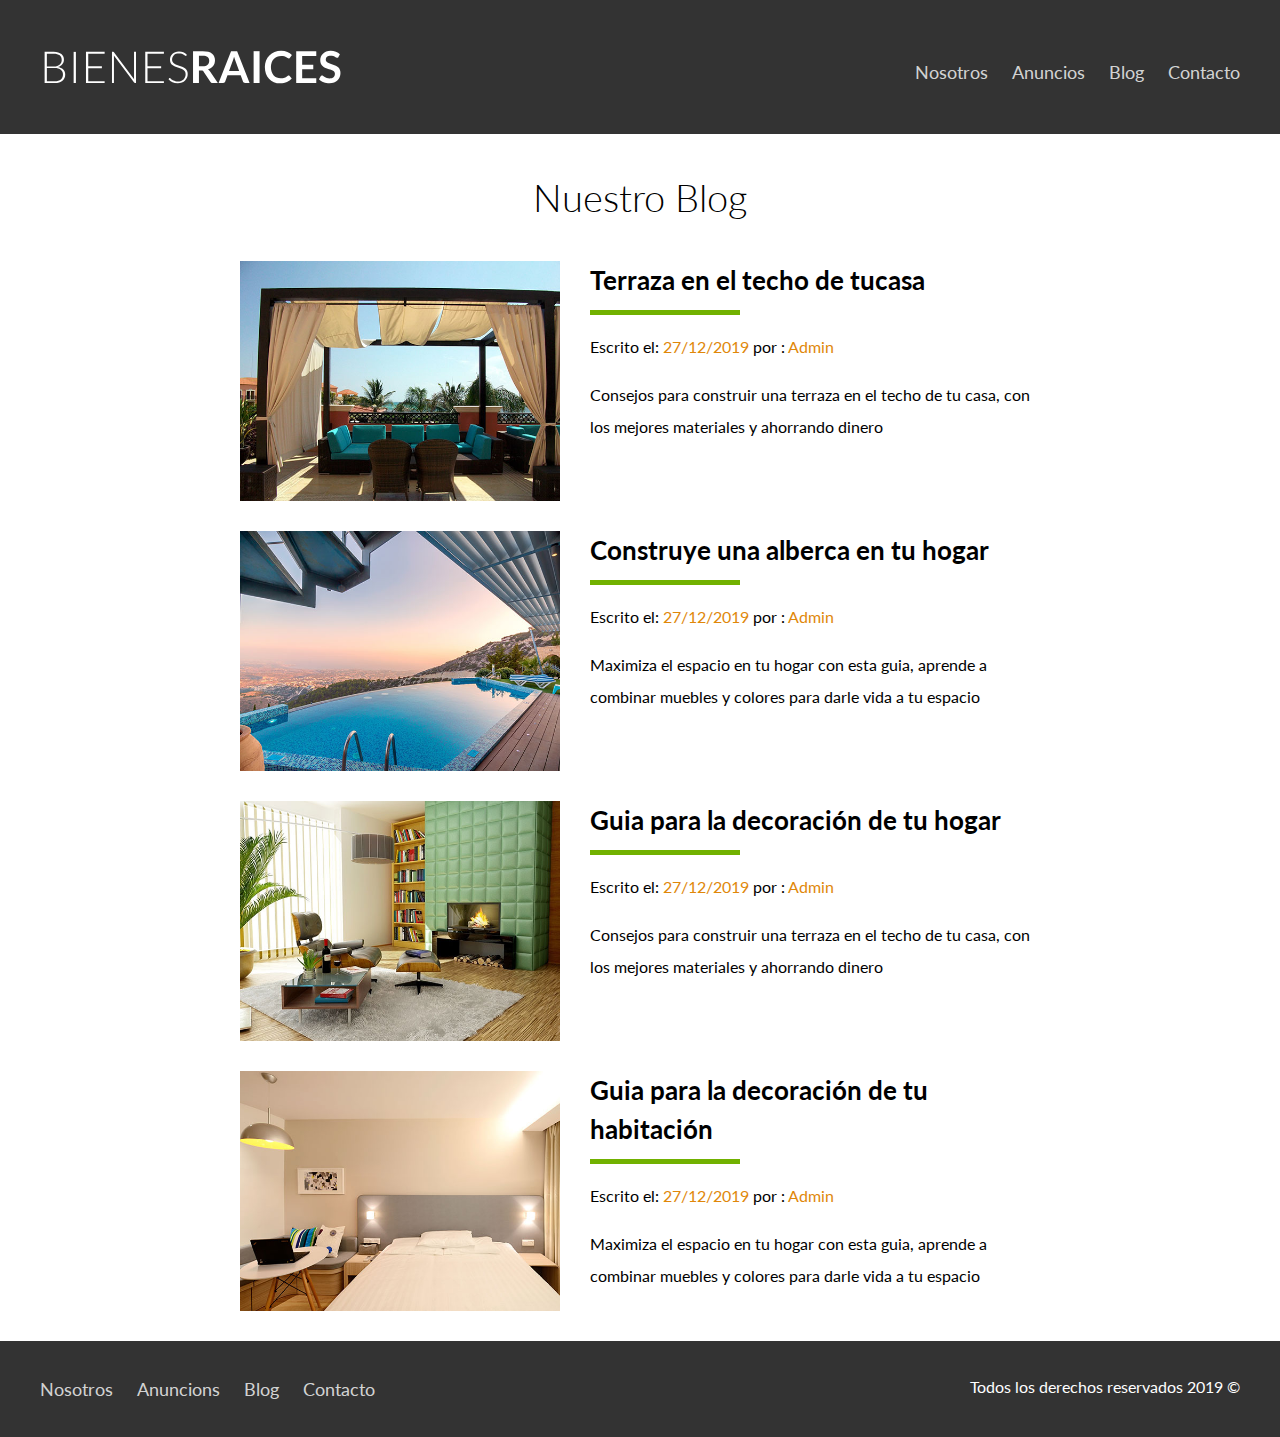
<file: Bienes Raices/blog.html>
<!DOCTYPE html>
<html >
  <head>
    <meta charset="utf-8">
    <meta name="viewport" content="width=device-width,
     initial-scale=1.0">
    <meta htt-http-equiv="X-UA-Compatible" content="ie=edge">
    <title>Bienes Raices</title>
    <!-- Solo cargo la fuente copiando y pegando el enlace antes de las hojas de estilo-->
    <link href="https://fonts.googleapis.com/css?family=Lato:300,400,700,900&display=swap" rel="stylesheet">
    <!-- Esta hoja es para que google no aplique los estilos por default y nos arruine el diseño-->
    <link rel="stylesheet" href="css/normalize.css">
    <!-- Esta es nuestra hoja de estilo aca es donde hacemos bonita nuestra pagina mediante clases y propiedades-->
    <link rel="stylesheet" href="css/styles.css">
    <!--NOTA: nuestra hoja de estilo debe ser la ultima por que css va a aplicar los ultimos estilos que detecte y esa deteccion es en cascada asi que deben estar a final si queres que se apliquen-->
    <!--Tu hoja de estilo debe reescribir a los otros no los otros a tu hoja de estilo-->
  </head>
  <body>
    <header class="site-header ">
        <div class="contenedor contenido-header">
            <div class="barra">
                  <a href="/">
                  <img src="img/logo.svg" alt="Logotipo de bienes raices">
                  </a>

                  <div class="mobile-menu">
                    <a href="#navegacion">
                      <img src="img/barras.svg" alt="Icono Menu">
                    </a>
                  </div>

                  <nav id="navegacion" class="navegacion">
                      <a href="nosotros.html">Nosotros</a>
                      <a href="anuncios.html">Anuncios</a>
                      <a href="blog.html">Blog</a>
                      <a href="contacto.html">Contacto</a>
                  </nav>
            </div>
            <!--contenido-header solo aplica en el div de barra y el h1-->
        </div>  <!-- Contenedor -->
    </header>   <!-- Cabecera de la pagina -->

    <main class="contenedor seccion contenido-centrado">
        <h1 class="fw-300 centrar-texto">Nuestro Blog</h1>

        <article class="entrada-blog ">
          <div class="imagen">
              <img src="img/blog1.jpg" alt="Entrada de blog">
          </div>
          <div class="texto-entrada">
              <a href="#">
                  <h4>Terraza en el techo de tucasa</h4>
              </a>
              <p>Escrito el: <span> 27/12/2019 </span> por : <span> Admin </span></p>
              <p>Consejos para construir una terraza en el techo de tu casa, con los mejores materiales y ahorrando dinero</p>
          </div>
        </article>

        <article class="entrada-blog">
            <div class="imagen">
                <img src="img/blog2.jpg" alt="Entrada de blog">
            </div>
            <div class="texto-entrada">
                <a href="#">
                    <h4>Construye una alberca en tu hogar</h4>
                </a>
                <p>Escrito el: <span> 27/12/2019 </span> por : <span> Admin </span></p>
                <p>Maximiza el espacio en tu hogar con esta guia, aprende a combinar muebles y colores para darle vida a tu espacio</p>
            </div>
        </article>

        <article class="entrada-blog ">
          <div class="imagen">
              <img src="img/blog3.jpg" alt="Entrada de blog">
          </div>
          <div class="texto-entrada">
              <a href="#">
                  <h4>Guia para la decoración de tu hogar</h4>
              </a>
              <p>Escrito el: <span> 27/12/2019 </span> por : <span> Admin </span></p>
              <p>Consejos para construir una terraza en el techo de tu casa, con los mejores materiales y ahorrando dinero</p>
          </div>
        </article>

        <article class="entrada-blog">
            <div class="imagen">
                <img src="img/blog4.jpg" alt="Entrada de blog">
            </div>
            <div class="texto-entrada">
                <a href="#">
                    <h4>Guia para la decoración de tu habitación</h4>
                </a>
                <p>Escrito el: <span> 27/12/2019 </span> por : <span> Admin </span></p>
                <p>Maximiza el espacio en tu hogar con esta guia, aprende a combinar muebles y colores para darle vida a tu espacio</p>
            </div>
        </article>


    </main>


    <footer class="site-footer seccion">
      <div class="contenedor contenedor-footer">
          <nav class="navegacion"> <!--estoy reutilizando la classe esa es la ventaja de usar css con clases y no con ID's-->
            <a target="_blank" href="/nosotros.html">Nosotros</a>
            <a href="/anuncios.html">Anuncions</a>
            <a href="/blog.html">Blog</a>
            <a href="/contacto.html">Contacto</a>
          </nav>
          <p class="copyright">Todos los derechos reservados 2019 &copy;</p>
      </div>
    </footer>
  </body>
</html>
</file>
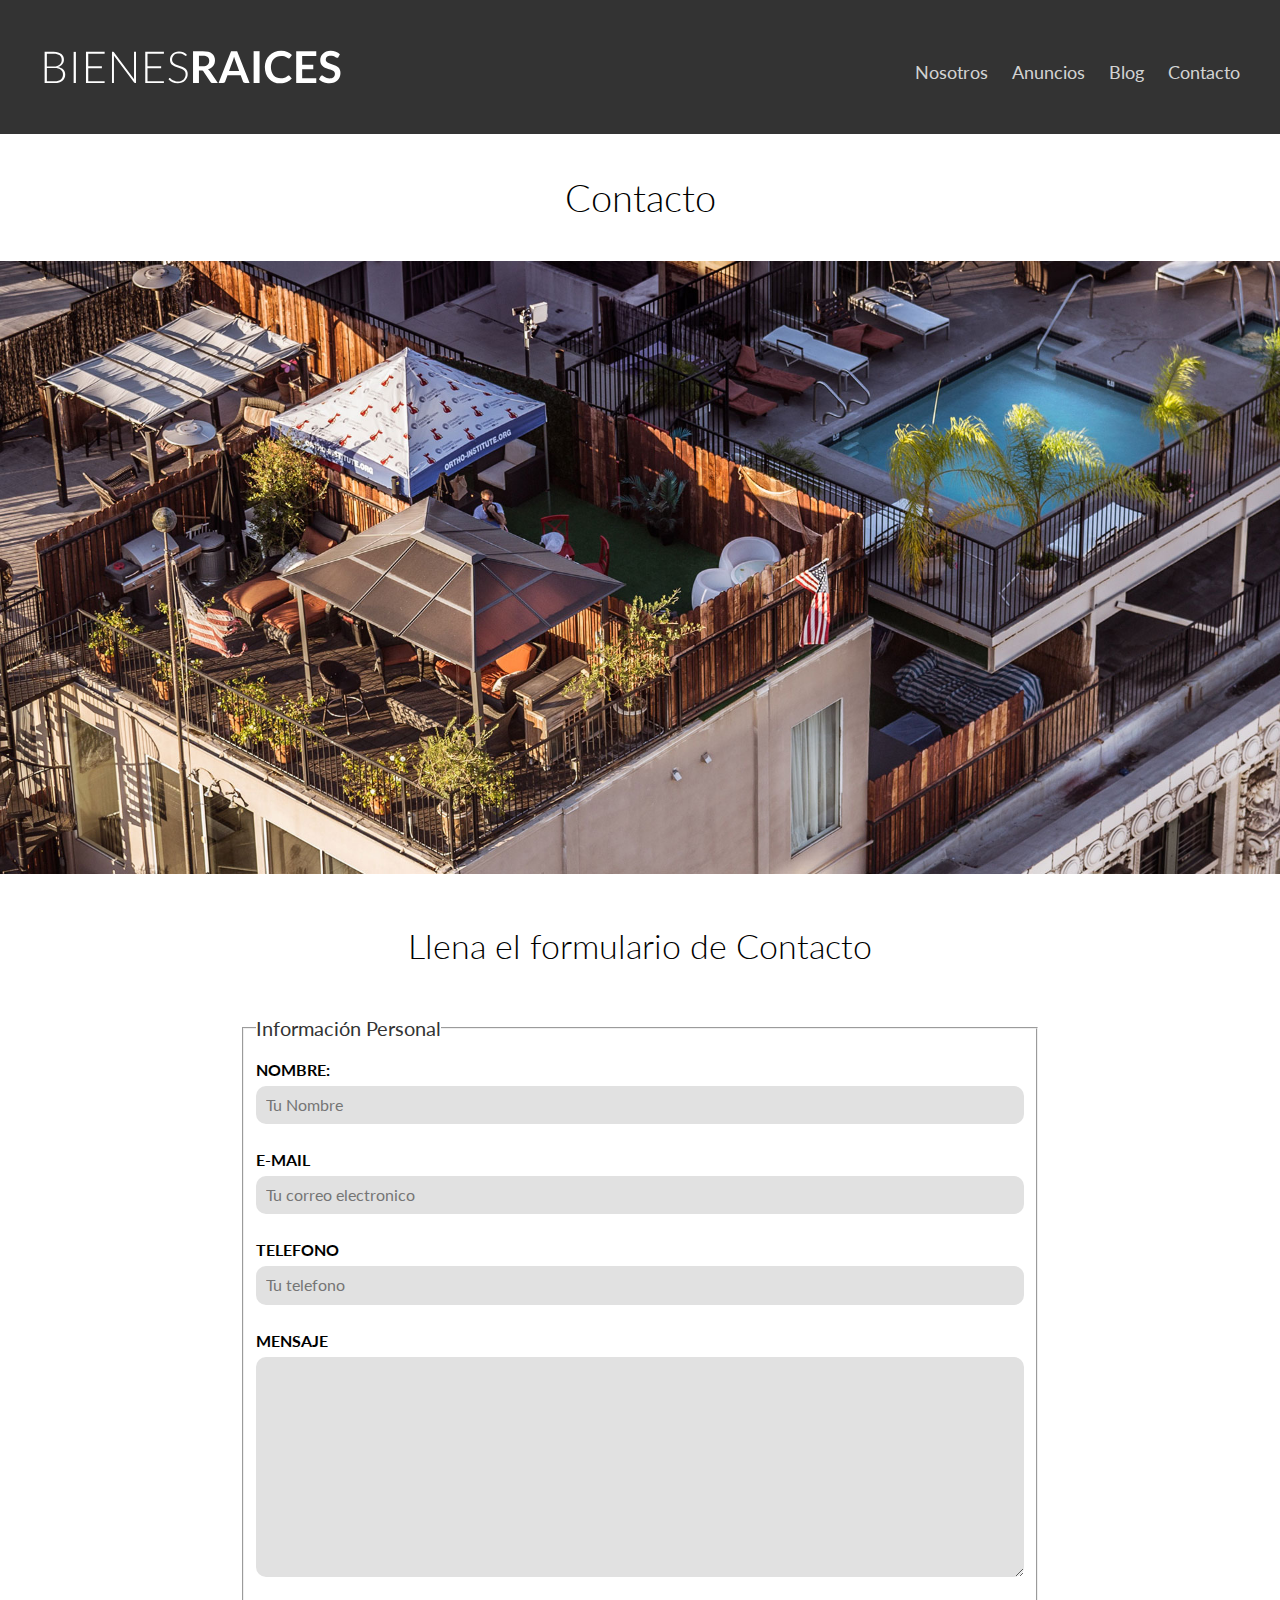
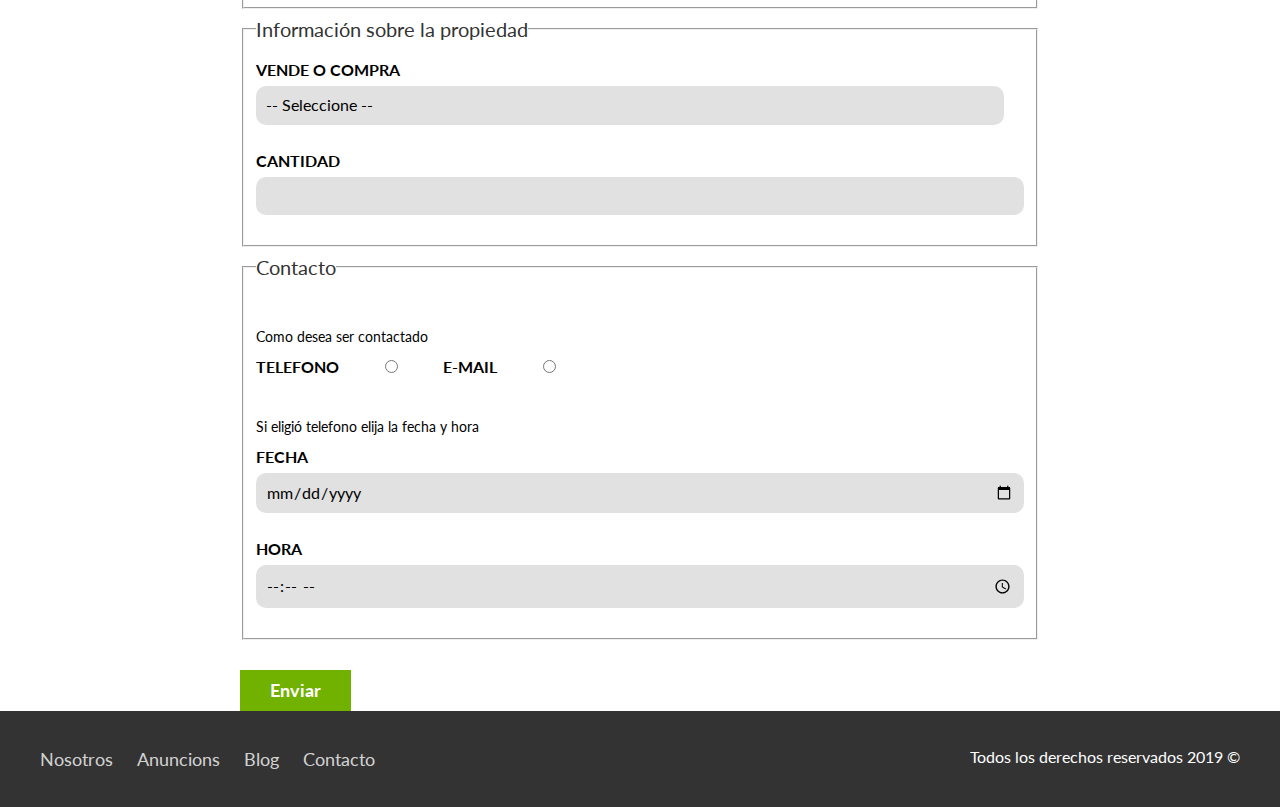
<file: Bienes Raices/contacto.html>
<!DOCTYPE html>
<html >
  <head>
    <meta charset="utf-8">
    <meta name="viewport" content="width=device-width,
     initial-scale=1.0">
    <meta htt-http-equiv="X-UA-Compatible" content="ie=edge">
    <title>Bienes Raices</title>
    <!-- Solo cargo la fuente copiando y pegando el enlace antes de las hojas de estilo-->
    <link href="https://fonts.googleapis.com/css?family=Lato:300,400,700,900&display=swap" rel="stylesheet">
    <!-- Esta hoja es para que google no aplique los estilos por default y nos arruine el diseño-->
    <link rel="stylesheet" href="css/normalize.css">
    <!-- Esta es nuestra hoja de estilo aca es donde hacemos bonita nuestra pagina mediante clases y propiedades-->
    <link rel="stylesheet" href="css/styles.css">
    <!--NOTA: nuestra hoja de estilo debe ser la ultima por que css va a aplicar los ultimos estilos que detecte y esa deteccion es en cascada asi que deben estar a final si queres que se apliquen-->
    <!--Tu hoja de estilo debe reescribir a los otros no los otros a tu hoja de estilo-->
  </head>
  <body>
    <header class="site-header ">
        <div class="contenedor contenido-header">
            <div class="barra">
                  <a href="/">
                  <img src="img/logo.svg" alt="Logotipo de bienes raices">
                  </a>

                  <div class="mobile-menu">
                    <a href="#navegacion">
                      <img src="img/barras.svg" alt="Icono Menu">
                    </a>
                  </div>

                  <nav id="navegacion" class="navegacion">
                      <a href="nosotros.html">Nosotros</a>
                      <a href="anuncios.html">Anuncios</a>
                      <a href="blog.html">Blog</a>
                      <a href="contacto.html">Contacto</a>
                  </nav>
            </div>
            <!--contenido-header solo aplica en el div de barra y el h1-->
        </div>  <!-- Contenedor -->
    </header>   <!-- Cabecera de la pagina -->

    <h1 class="fw-300 centrar-texto">Contacto</h1>
    <img src="img/destacada3.jpg" alt="Imagen-principal">


    <main class="contenedor secccion contenido-centrado "> <!--Para que el formulario quede hacia el centro y no quede ancho y feo-->
          <h2 class="fw-300 centrar-texto">Llena el formulario de Contacto</h2>
          <form class="contacto" action="index.html" method="post">
            <fieldset>
                <legend> Información Personal </legend>
                <label for="nombre">Nombre:</label>
                <input type="text" id="nombre" placeholder="Tu Nombre">

                <label for="email">E-mail</label>
                <input type="email" id="email" placeholder="Tu correo electronico" required>

                <label for="telefono">Telefono</label>
                <input type="tel" id="telefono" placeholder="Tu telefono" required>

                <label for="mensaje">Mensaje</label>
                <textarea name="" id="mensaje"></textarea>

            </fieldset>

            <fieldset>
                <legend>Información sobre la propiedad</legend>

                <label for="opciones">Vende o Compra</label>
                <select id="opciones">
                  <option value="" disabled selected>-- Seleccione --</option>
                  <option value="Compra">Compra</option>
                  <option value="Vende">Vende</option>
                </select>

                <label for="Cantidad">Cantidad</label>
                <input type="number" min="0">

            </fieldset>

            <fieldset>
                <legend>Contacto</legend>

                <p>Como desea ser contactado</p>


                <div class="forma-contacto">
                    <label for="telefono">Telefono</label>
                    <input type="radio" name="contacto" value="telefono" id="telefono">

                    <label for="correo">E-mail</label>
                    <input type="radio" name="contacto" value="correo" id="correo">
                </div>

                <p>Si eligió telefono elija la fecha y hora</p>
                <label for="fecha">Fecha</label>
                <input type="date" id="fecha">

                <label for="hora">Hora</label>
                <input type="time" id="hora" min="9:00" max="18:00">

            </fieldset>

                <input type="submit" value="Enviar" class="boton boton-verde">
          </form>
    </main>


    <footer class="site-footer seccion">
      <div class="contenedor contenedor-footer">
          <nav class="navegacion"> <!--estoy reutilizando la classe esa es la ventaja de usar css con clases y no con ID's-->
            <a target="_blank" href="/nosotros.html">Nosotros</a>
            <a href="/anuncios.html">Anuncions</a>
            <a href="/blog.html">Blog</a>
            <a href="/contacto.html">Contacto</a>
          </nav>
          <p class="copyright">Todos los derechos reservados 2019 &copy;</p>
      </div>
    </footer>
  </body>
</html>
</file>
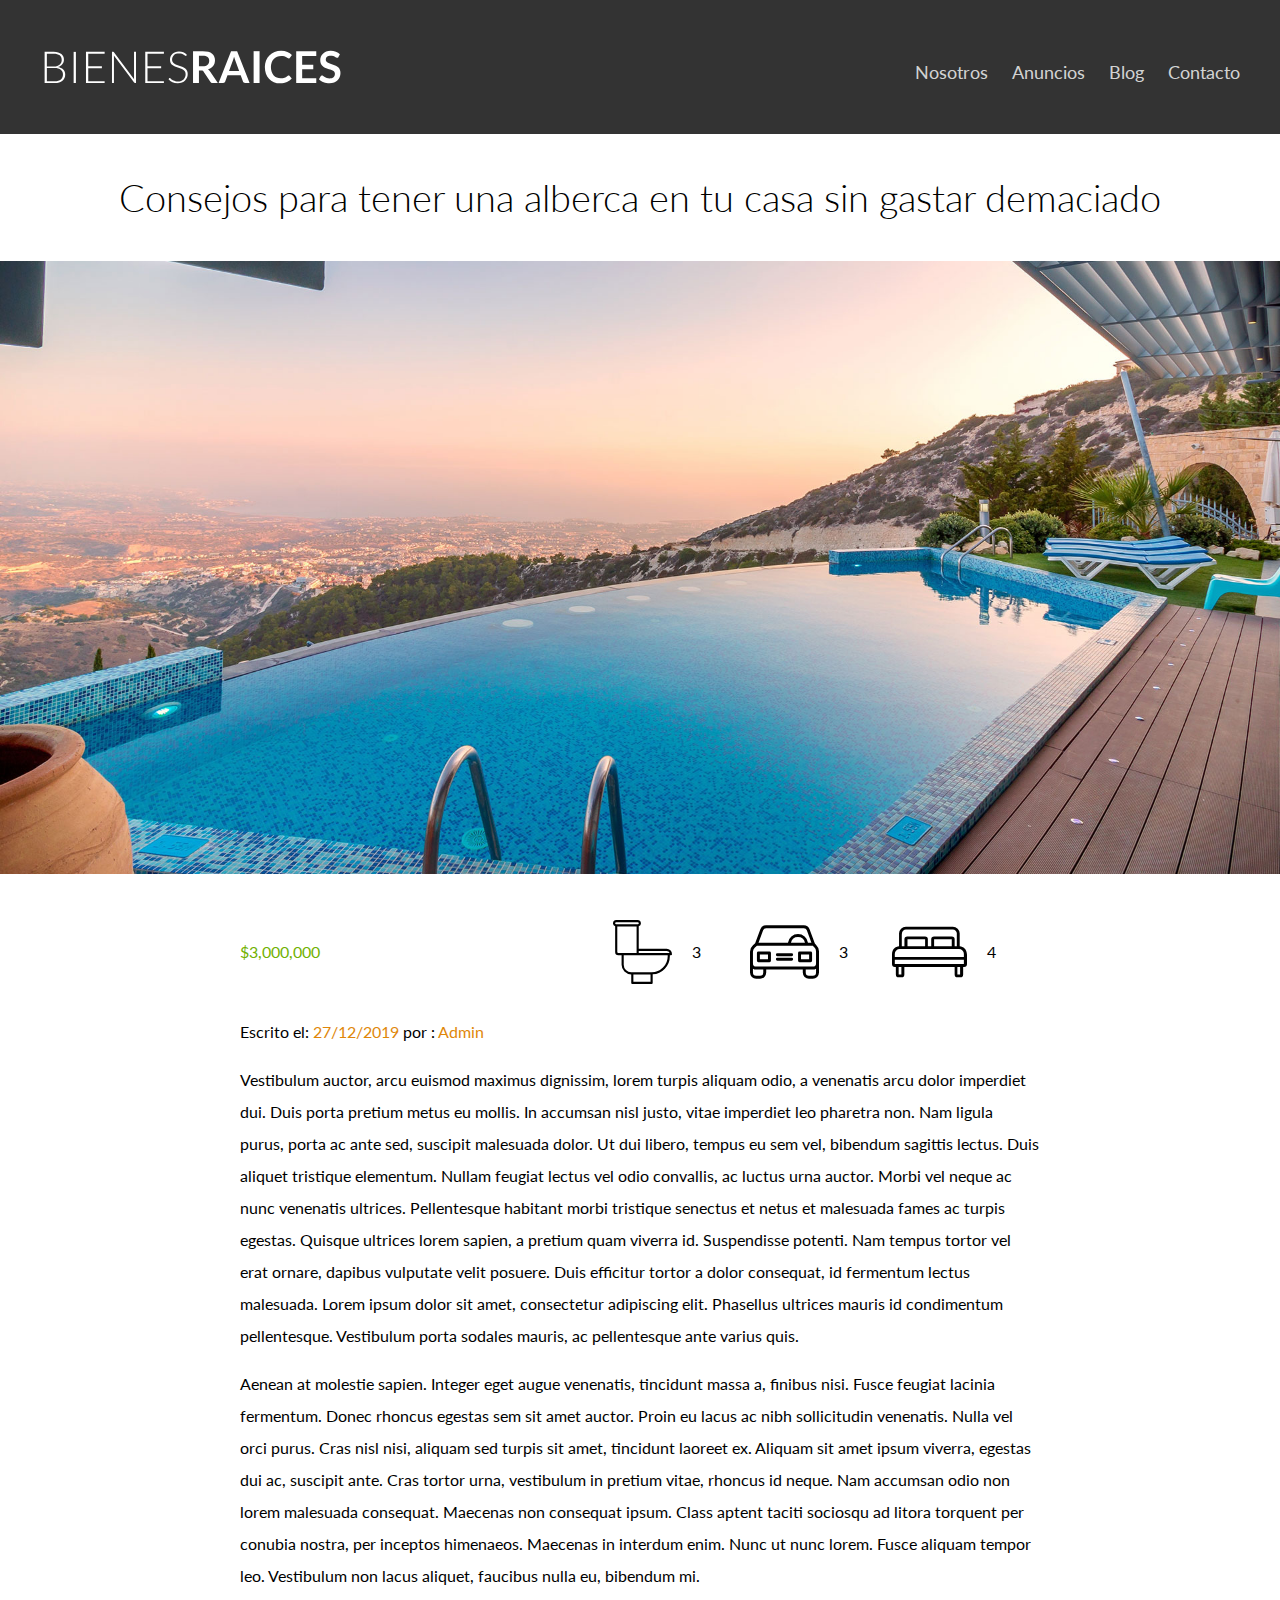
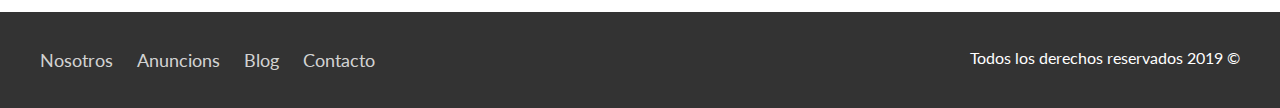
<file: Bienes Raices/entrada.html>
<!DOCTYPE html>
<html >
  <head>
    <meta charset="utf-8">
    <meta name="viewport" content="width=device-width,
     initial-scale=1.0">
    <meta htt-http-equiv="X-UA-Compatible" content="ie=edge">
    <title>Bienes Raices</title>
    <!-- Solo cargo la fuente copiando y pegando el enlace antes de las hojas de estilo-->
    <link href="https://fonts.googleapis.com/css?family=Lato:300,400,700,900&display=swap" rel="stylesheet">
    <!-- Esta hoja es para que google no aplique los estilos por default y nos arruine el diseño-->
    <link rel="stylesheet" href="css/normalize.css">
    <!-- Esta es nuestra hoja de estilo aca es donde hacemos bonita nuestra pagina mediante clases y propiedades-->
    <link rel="stylesheet" href="css/styles.css">
    <!--NOTA: nuestra hoja de estilo debe ser la ultima por que css va a aplicar los ultimos estilos que detecte y esa deteccion es en cascada asi que deben estar a final si queres que se apliquen-->
    <!--Tu hoja de estilo debe reescribir a los otros no los otros a tu hoja de estilo-->
  </head>
  <body>
    <header class="site-header ">
        <div class="contenedor contenido-header">
            <div class="barra">
                  <a href="/">
                  <img src="img/logo.svg" alt="Logotipo de bienes raices">
                  </a>

                  <div class="mobile-menu">
                    <a href="#navegacion">
                      <img src="img/barras.svg" alt="Icono Menu">
                    </a>
                  </div>

                  <nav id="navegacion" class="navegacion">
                      <a href="nosotros.html">Nosotros</a>
                      <a href="anuncios.html">Anuncios</a>
                      <a href="blog.html">Blog</a>
                      <a href="contacto.html">Contacto</a>
                  </nav>
            </div>
            <!--contenido-header solo aplica en el div de barra y el h1-->
        </div>  <!-- Contenedor -->
    </header>   <!-- Cabecera de la pagina -->

    <h1 class="fw-300 centrar-texto">Consejos para tener una alberca en tu casa sin gastar demaciado</h1>
    <img src="img/destacada2.jpg" alt="imagen-principal">
    <!--ponemos la imagen de fondo que ocupe todo el espacio del contenido con el snippet que pusimos en css para img-->
    <main class="contenedor seccion contenido-centrado texto-entrada">
        <div class="resumen-propiedad">
              <p class="precio">$3,000,000</p>

              <ul class="iconos-caracteristicas">
                  <li>
                        <img src="img/icono_wc.svg" alt="icono wc">
                        <p>3</p>
                  </li>
                  <li>
                        <img src="img/icono_estacionamiento.svg" alt="icono autos">
                        <p>3</p>
                  </li>
                  <li>
                        <img src="img/icono_dormitorio.svg" alt="icono habitaciones">
                        <p>4</p>
                  </li>
              </ul>

        </div><!--Resumen-propiedad-->
        <p>Escrito el: <span> 27/12/2019 </span> por : <span> Admin </span></p>
        <p>
          Vestibulum auctor, arcu euismod maximus dignissim, lorem turpis aliquam odio, a venenatis arcu dolor imperdiet dui. Duis porta pretium metus eu mollis. In accumsan nisl justo, vitae imperdiet leo pharetra non. Nam ligula purus, porta ac ante sed, suscipit malesuada dolor. Ut dui libero, tempus eu sem vel, bibendum sagittis lectus. Duis aliquet tristique elementum. Nullam feugiat lectus vel odio convallis, ac luctus urna auctor. Morbi vel neque ac nunc venenatis ultrices. Pellentesque habitant morbi tristique senectus et netus et malesuada fames ac turpis egestas. Quisque ultrices lorem sapien, a pretium quam viverra id. Suspendisse potenti. Nam tempus tortor vel erat ornare, dapibus vulputate velit posuere. Duis efficitur tortor a dolor consequat, id fermentum lectus malesuada. Lorem ipsum dolor sit amet, consectetur adipiscing elit. Phasellus ultrices mauris id condimentum pellentesque. Vestibulum porta sodales mauris, ac pellentesque ante varius quis.
        </p>
        <p>
          Aenean at molestie sapien. Integer eget augue venenatis, tincidunt massa a, finibus nisi. Fusce feugiat lacinia fermentum. Donec rhoncus egestas sem sit amet auctor. Proin eu lacus ac nibh sollicitudin venenatis. Nulla vel orci purus. Cras nisl nisi, aliquam sed turpis sit amet, tincidunt laoreet ex. Aliquam sit amet ipsum viverra, egestas dui ac, suscipit ante. Cras tortor urna, vestibulum in pretium vitae, rhoncus id neque. Nam accumsan odio non lorem malesuada consequat. Maecenas non consequat ipsum. Class aptent taciti sociosqu ad litora torquent per conubia nostra, per inceptos himenaeos. Maecenas in interdum enim. Nunc ut nunc lorem. Fusce aliquam tempor leo. Vestibulum non lacus aliquet, faucibus nulla eu, bibendum mi.
        </p>

    </main>


    <footer class="site-footer seccion">
      <div class="contenedor contenedor-footer">
          <nav class="navegacion"> <!--estoy reutilizando la classe esa es la ventaja de usar css con clases y no con ID's-->
            <a target="_blank" href="/nosotros.html">Nosotros</a>
            <a href="/anuncios.html">Anuncions</a>
            <a href="/blog.html">Blog</a>
            <a href="/contacto.html">Contacto</a>
          </nav>
          <p class="copyright">Todos los derechos reservados 2019 &copy;</p>
      </div>
    </footer>
  </body>
</html>
</file>
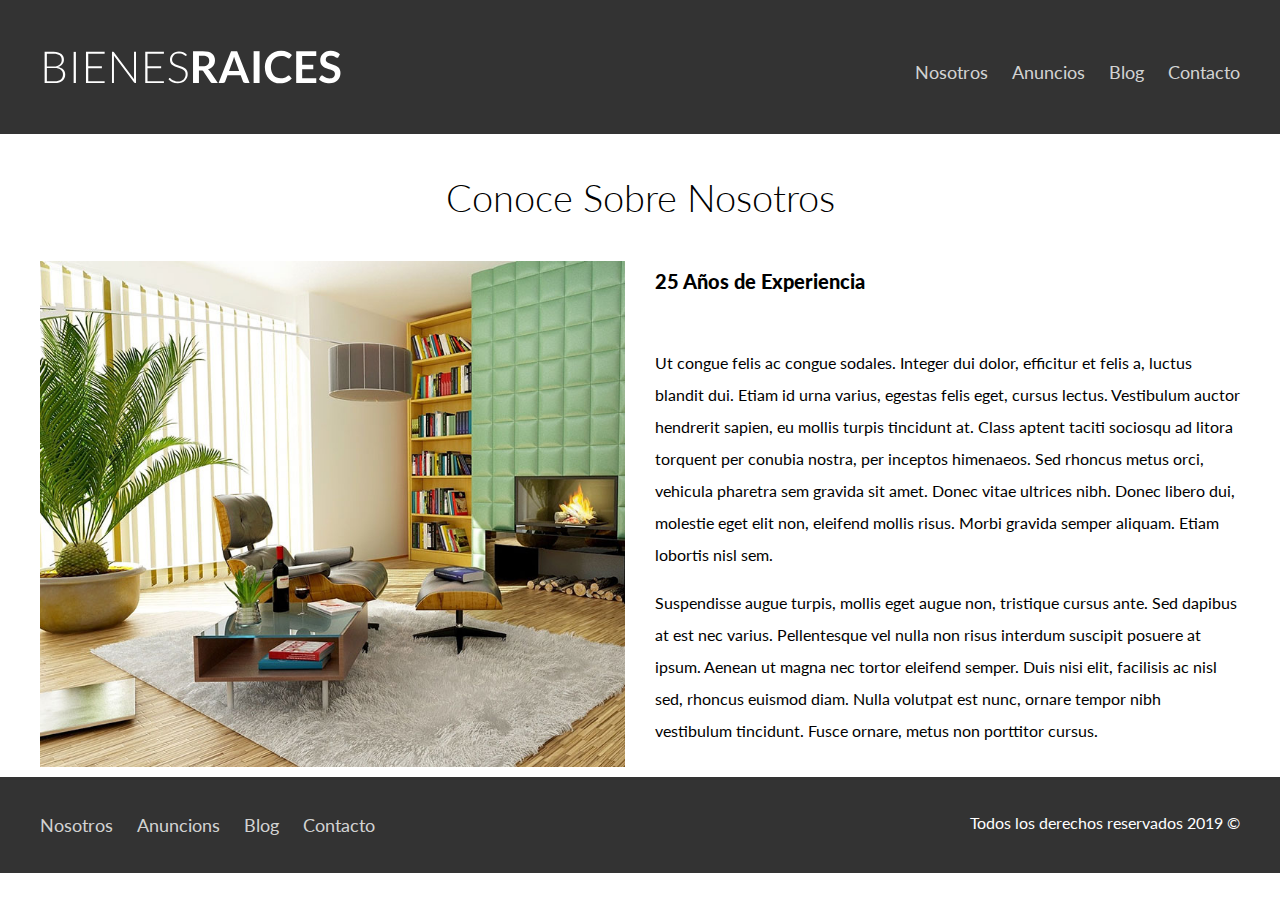
<file: Bienes Raices/nosotros.html>
<!DOCTYPE html>
<html >
  <head>
    <meta charset="utf-8">
    <meta name="viewport" content="width=device-width,
     initial-scale=1.0">
    <meta htt-http-equiv="X-UA-Compatible" content="ie=edge">
    <title>Bienes Raices</title>
    <!-- Solo cargo la fuente copiando y pegando el enlace antes de las hojas de estilo-->
    <link href="https://fonts.googleapis.com/css?family=Lato:300,400,700,900&display=swap" rel="stylesheet">
    <!-- Esta hoja es para que google no aplique los estilos por default y nos arruine el diseño-->
    <link rel="stylesheet" href="css/normalize.css">
    <!-- Esta es nuestra hoja de estilo aca es donde hacemos bonita nuestra pagina mediante clases y propiedades-->
    <link rel="stylesheet" href="css/styles.css">
    <!--NOTA: nuestra hoja de estilo debe ser la ultima por que css va a aplicar los ultimos estilos que detecte y esa deteccion es en cascada asi que deben estar a final si queres que se apliquen-->
    <!--Tu hoja de estilo debe reescribir a los otros no los otros a tu hoja de estilo-->
  </head>
  <body>
    <header class="site-header ">
        <div class="contenedor contenido-header">
            <div class="barra">
                  <a href="/">
                  <img src="img/logo.svg" alt="Logotipo de bienes raices">
                  </a>

                  <div class="mobile-menu">
                    <a href="#navegacion">
                      <img src="img/barras.svg" alt="Icono Menu">
                    </a>
                  </div>

                  <nav id="navegacion" class="navegacion">
                      <a href="nosotros.html">Nosotros</a>
                      <a href="anuncios.html">Anuncios</a>
                      <a href="blog.html">Blog</a>
                      <a href="contacto.html">Contacto</a>
                  </nav>
            </div>
            <!--contenido-header solo aplica en el div de barra y el h1-->
        </div>  <!-- Contenedor -->
    </header>   <!-- Cabecera de la pagina -->

    <main class="contenedor">
        <h1 class="fw-300 centrar-texto">Conoce Sobre Nosotros</h1>
        <div class="contenido-nosotros">
            <div class="imagen">
                  <img src="img/nosotros.jpg" alt="Imagen Sobre Nosotros">
            </div>
            <div class="texto-nosotros">
                <blockquote>  25 Años de Experiencia  </blockquote>
                <p>
                  Ut congue felis ac congue sodales. Integer dui dolor, efficitur et felis a, luctus blandit dui. Etiam id urna varius, egestas felis eget, cursus lectus. Vestibulum auctor hendrerit sapien, eu mollis turpis tincidunt at. Class aptent taciti sociosqu ad litora torquent per conubia nostra, per inceptos himenaeos. Sed rhoncus metus orci, vehicula pharetra sem gravida sit amet. Donec vitae ultrices nibh. Donec libero dui, molestie eget elit non, eleifend mollis risus. Morbi gravida semper aliquam. Etiam lobortis nisl sem.
                </p>
                <p>
                  Suspendisse augue turpis, mollis eget augue non, tristique cursus ante. Sed dapibus at est nec varius. Pellentesque vel nulla non risus interdum suscipit posuere at ipsum. Aenean ut magna nec tortor eleifend semper. Duis nisi elit, facilisis ac nisl sed, rhoncus euismod diam. Nulla volutpat est nunc, ornare tempor nibh vestibulum tincidunt. Fusce ornare, metus non porttitor cursus.
                </p>
            </div>
        </div>
    </main>





    <footer class="site-footer seccion">
      <div class="contenedor contenedor-footer">
          <nav class="navegacion"> <!--estoy reutilizando la classe esa es la ventaja de usar css con clases y no con ID's-->
            <a target="_blank" href="/nosotros.html">Nosotros</a>
            <a href="/anuncios.html">Anuncions</a>
            <a href="/blog.html">Blog</a>
            <a href="/contacto.html">Contacto</a>
          </nav>
          <p class="copyright">Todos los derechos reservados 2019 &copy;</p>
      </div>
    </footer>
  </body>
</html>
</file>
<file: Bienes Raices/css/styles.css>
/**Fuentes**/
html{
  box-sizing: border-box;
  font-size: 62.5%; /** Reset para REMS - 62.5 = 10px de 16px esto es un snippet **/
}
/*NOTA: la fuente fue importada de google-fonts. no usar mas de 3 fuentes por paginas*/
/*se la coloca en el body por que queremos que este en todos los texto de la pagina*/
/*cualquier navegador muestra web-safe-font pero nosotros para que se vea lindo usaremos fuentes externas*/
body{
  font-family: 'Lato', sans-serif;
  font-size: 1.6rem;
  line-height: 2;
}

/**Globales**/
img{
  max-width: 100%; /*con esto hacemos que todas las imagenes sean responsivas y se adapten al 100% del tamaño en donde la imagen sea contenida*/
}
.contenedor{
  max-width: 120rem;/** = 1200px**/
  width: 95%;
  margin: 0 auto 0 auto; /*params: arriba derecha abajo izquierda*/
} /** La idea de esta clase es centrar el contenido estableciendo limites sobre el cual sea aplican las dimensiones**/

/*NOTA: por adelantado debemos definir un sistema de tamaños de fuente para que mas adelante no se nos complique*/
/*de esta manera*/
h1{
    font-size: 3.8rem;
}
h2{
    font-size: 3.4rem;
}
h3{
    font-size: 3rem;
}
h4{
    font-size: 2.6rem;
}
/**Utilidades**/
/*NOTA: asi es como trabajan los framework de bootstrap u otros*/
.seccion{
  margin-top: 2rem;
  margin-bottom: 2rem;
}
.fw-300{
      font-weight: 300;
}
.centrar-texto{
  text-align: center;
}
.d-block{
  display: block!important;
}
.contenido-centrado{
  max-width: 80rem;/*esta utilidad se puede usar para centrar el contenido limitando los pixeles hasta los que puede extenderse*/
}
/*ventaja de estas utilidades es la reutilizacion de codigo para reducir el css*/

/** Botones **/
.boton{
    color: #ffffff;
    font-weight: 700;
    text-decoration: none;
    text-align: center;
    font-size: 1.8rem;
    padding: 1rem 3rem;
    margin-top: 3rem;
    display: inline-block;
    border: none;
    display: block;
    flex: 0 0 100%;/*porpiedad para los hijos de flex*/

  }/*clase reutilizable*/
@media (min-width:768px) {
    .boton{
      display: inline-block;/*tomara bien los margin y los paddin*/
      flex: 0 0 auto;/*para el caso de que el boton sea hijo de flex*/
    }
}

.boton:hover{
  cursor: pointer;
}
.boton-amarillo{
    background-color: #E08709;
}
.boton-verde{
    background-color: #71B100;
}

/* Header */
.site-header{/*este es el header para la pagina nosotros no afecta a los demas por que los otros tienen 2 clases por lo tanto se sobreescriben*/
  background-color: #333333;
  padding: 1rem 0 3rem 0;
}

.site-header.inicio{
    background-image: url(../img/header.jpg);
    background-position: center;
    background-size: cover;
    height: 100vh;
    min-height: 60rem;
}
.contenido-header{
  height: 100%;/*el hijo toma toda la altura del hijo y llena la del padre*/
  display: flex;/*usamos flexbox*/
  flex-direction: column;/*posiciona el contenido de abajo hacia arriba*/
  justify-content: space-between;/*da un espacio entre los elementos*/
  text-align: center;
}
@media (min-width:768px) {
    .contenido-header{
      text-align: left;
    }
}
/*solo seleccionamos del contenido-header el h1  y como solo tenemos un h1 por pagina*/
/*y solo quiero afectar este h1 lo debo hacer de esta manera:*/
.contenido-header h1{
    color: #ffffff;
    padding-bottom: 2rem;/*nos agregar separacion de 20pixeles*/
    /*padding es espacio de separacion hacia adentro del elemento*/
    /*margin es espacio de separacion del elemento hacia otro elemento en este caso no hay ninguno*/
    max-width: 60rem;/*nos permite que no pase de 600pixeles y cree una nueva linea esto se puede hacer en lugar de un </br>*/
    line-height: 2;/*interlineado para texto del h1 1,2,3 son valores para separar por renglon tambien se puede poner rem*/
}
.barra{
  padding-top: 3rem;/*espacio hacia adentro del elemento*/
}

@media (min-width:768px) {
    .barra{
      display: flex; /*trata a los elementos tal cual como son*/
      justify-content: space-between; /*alinea uno a la izquierda y otro a derecha*/
      align-items: center;/*para alineacion vertical perfectamente centrado entre el logo y los enlaces*/
    }
}

/**Navegacion**/
/*Defino una clase y despues selecciono los elementos que son hijos de esta clase*/
/*para esto primero creo un selecctor para el elemento padre*/
/*segundo seleccionar los hijos por medio del nombre de su etiqueta html*/
.navegacion a{
  color: rgba(255, 255, 255, .8); /*rojo verde azul transparencia (255 255 255 es blanco)*/
  text-decoration: none;/*permite eleminar las lineas de los textos del enlace (es una decoracion)*/
  font-size: 2.2rem;
  display: block;
}
@media (min-width:768px) {
  .navegacion a{
    display: inline-block;
    font-size: 1.8rem; /** = 18px**/
    margin-right: 2rem;/*separacion con el siguiente elemento (agrega espacio a la derecha de cada elemento)*/
  }
  .navegacion a:last-of-type {
    margin-right: 0;
  }
}
/*pseudo selector es una propiedad que te permite por ejemplo seleccionar el primer elemento*/

/*pseudoselector mas comun es este*/
/*NOTA: el pseudoselector debe estar pegado al : */
.navegacion a:hover{
  color: green;
}
/**Mobile menu**/
.mobile-menu img{
  width: 5rem;
}
@media (min-width:768px) {
    .mobile-menu{
      display: none;
    }
}
.navegacion:target{
 display:block;
}

.navegacion{
  display: none;
}
@media (min-width:768px) {
  .navegacion{
    display: block;
  }
}
/** Iconos Nosotros **/
@media (min-width:768px) {
  .iconos-nosotros{
      display: flex;
      justify-content: space-between;
  }
}
.icono{
  text-align: center;
}
@media (min-width:768px) {
  .icono{
      flex-basis: calc(33.3% - 1rem);/*pensado para que sea responsive*/
  }
}
.icono h3{
  text-transform: uppercase;
}
/** Anuncions **/
/*las siguientes clases se utilizan para modelar lo que se conoce en los frameworks como cards*/
@media (min-width:768px) {
  .contenedor-anuncios{
      display: flex; /*habilitamos el flexbox para el diseño*/
      justify-content: space-between; /*genera un espacio de separacion entre los contenedores*/
      flex-wrap: wrap;/*sirve para que si el contenido se para de la pagina entonces se situe abajo*/
  }
}
.anuncio{
    border: 1px solid #B5B5B5;
    background-color: #F5F5F5;
    margin-bottom: 2rem;/*separacion de anuncios de 2opixeles para abajo*/
}
@media (min-width:768) {
    .anuncio{
      flex: 0 0 calc(33.3% - 1rem);/*grow=0(0 es no)(el contenido crece si esposible); shrink=0(0 es no)(el contenido se achica si es posible); la base */
    }
}
.contenido-anuncio{
  padding: 2rem;
}
.contenido-anuncion h3, .contenido-anuncion p{
  margin: 0;
}
.precio{
    color: #71B100;
    font-weight: 400;
}
.iconos-caracteristicas{
  list-style: none;
  padding: 0;
  display: flex;
  justify-content: space-evenly;
  flex: 1;/*con esto puede creer el icono pero...*/
  max-width: 50rem;/*lo acotamos a 500 pixeles*/
}
.iconos-caracteristicas li{
  /*flex: 1;*/
  display: flex;
}
.iconos-caracteristicas li img{
  margin-right: 2rem;
}


@media (min-width:768px) {
  .ver-todas{
    display: flex;
    justify-content: flex-end;
  }
}

/** Contacto Home **/

.imagen-contacto{
  background-image: url(../img/encuentra.jpg);
  background-position: center center;
  background-size: cover;/*con esto hacemos que la imagen se expanda por completo en toda la seccion sin deformar el tamaño de la imagen*/
  /*hasta aca solo cargue la imagen y la ajuste*/
  height: 40rem;/*con esto sobreescribimos la expansion hacia arriba en 40 pixeles para que no sea exagerada*/
  display: flex;
  align-items: center;
  /*con esas propiedades consigo ajustar el contenido de la seccion*/
}
/*esta clase esta creada para dar forma al texto contenido en la seccion*/
/*ya que debe separarse*/
.contenido-contacto{
  flex: 0 0 95%;
  color: #ffffff;
}
.contenido-contacto p{
  font-size: 1.8rem;
}

/** Seccion inferior **/
@media (min-width:768px) {
  .seccion-inferior{
    display: flex;
    justify-content: space-between;
  }
  .seccion-inferior .blog{
    flex-basis: 60%;
  }
  .seccion-inferior .testimoniales{
    flex-basis: calc(40% - 2rem);
  }
}

/*con las 3 clases anteriores generamos el espacion de separacion entre articulos*/
.entrada-blog{
  margin-bottom: 2rem;/*espacio de separacion entre elementos hacia abajo*/
}
@media (min-width:768px) {
  .entrada-blog{
    display: flex;
    justify-content: space-between;
  }
}
.entrada-blog:last-of-type {
  margin-bottom: 0; /*para que el ultimo elemento no tenga espacio de separacio abajo*/
}
@media (min-width:768px) {
  .entrada-blog .imagen{
    flex-basis: 40%;
  }
  .entrada-blog .texto-entrada{
    flex-basis: calc(60% - 3rem);
  }
}
/*con las 4 clases anteriores se genera la separacion entre la imagen y el texto*/
.texto-entrada a{
  color: #000000;/*color de texto negro*/
  text-decoration: none;/*eliminar decoraciones de texto*/
}
.texto-entrada h4{
  margin: 0;
  line-height: 1.5;/*interlineado*/
}
.texto-entrada h4::after{ /*::after quiere decir crearme un elemento (pseudoelemento) despues del h4*/
  content: '';/*se llama pseudo elemento por que no se puede seleccionar*/
  display: block;
  width: 15rem;/*150px*/
  height: .5rem;/*5px*/
  background-color: #71B100;
  margin-top: 1rem;
}
.texto-entrada span {
  color: #E08709;
}
/** Testimoniales **/

.testimonial{/*con esta clase agregamos un fondo verde con esquinas redondeadas*/
  background-color: #71B100;
  font-size: 2.4rem;
  padding: 2rem;
  color: #ffffff;
  border-radius: 2rem;
}
.testimonial p{
  text-align: right;/*alineamos el parrafo a la derecha*/
}

.testimonial blockquote::before{ /*NOTA: before es el hijo de blockquote*/
  content: '';/*creamos contenido vacio para que se cree el elemento*/
  background-image: url(../img/comilla.svg);/*cargamos la imagen de comillas*/
  width: 4rem;
  height: 4rem;
  position: absolute;/*esto me permite acceder a otras propiedades de posicionamiento*/
  top: 0;/*esto significa me posicion arriba y de ahi me voy corriendo n valores en pixeles hacia abajo*/
  left: -2rem;
}
.testimonial blockquote{
  position: relative;/*siempre que usemos posicion relativa y absoluta. el padre debe tener una posicion relativa*/
  padding-left: 5rem;/*desplazo el blockquote 50px a la izquierda generando espacio en blanco para poner mi comilla*/
  font-weight: 300;
}


/** Footer **/
.site-footer{
  background-color: #333333;
  margin: 0;
}
.contenedor-footer{
  padding: 3rem 0;
  text-align: center;
}
@media (min-width:768px) {
    .contenedor-footer{
      display: flex;
      justify-content: space-between;
    }
}
.site-footer nav{
  display: none;
}
@media (min-width:768px) {
    .site-footer nav{
      display: block;
    }
}

.copyright{
  margin: 0;
  color: #ffffff;
}


/** INTERNAS **/

/** Nosotros **/
@media (min-width:768px) {
  .contenido-nosotros{
    display: grid;
    grid-template-columns: repeat(2,1fr);/*tengo definido 2 columnas que se reparten 50 y 50 son 2 por que tengo 2 elementos hijos la imagen y el texto la definicion de espacios depenede de la cantidad de elementos que tenga*/
    grid-column-gap: 3rem;
  }
}
.texto-nosotros blockquote{
  font-weight: 900;
  font-size: 2rem;
  margin: 0;
  padding: 0 0 3rem 0;;
}

/** Anuncio **/
.resumen-propiedad{
  display: flex;
  justify-content: space-between;
  align-items: center;/*alinea verticalmente*/
}

/** Contacto **/
.contacto p{
  font-size: 1.4rem;
  color: #000000;
  margin: 3rem 0 0 0;
}

legend{
  font-size: 2rem;
  color: #333333;
}

label{
  display: block;/*va hacer que tomen todo el espacio disponible y ya no se encima uno con otro*/
  font-weight: 700;
  text-transform: uppercase;
}
input:not([type="submit"]),textarea,select{
  padding: 1rem;
  display: block;
  width: calc(100% - 2rem);
  background-color: #e1e1e1;
  margin-bottom: 2rem;
  border: none;
  border-radius: 1rem;
}
input[type="radio"]{
  width: auto;
  margin: 0;
}
select {
  -webkit-appearance: none;
  appearance: none;
}
textarea{
  height: 20rem;
}
.forma-contacto{
  max-width: 30rem;
  display: flex;
  justify-content: space-between;
  align-items: center;
}
</file>
